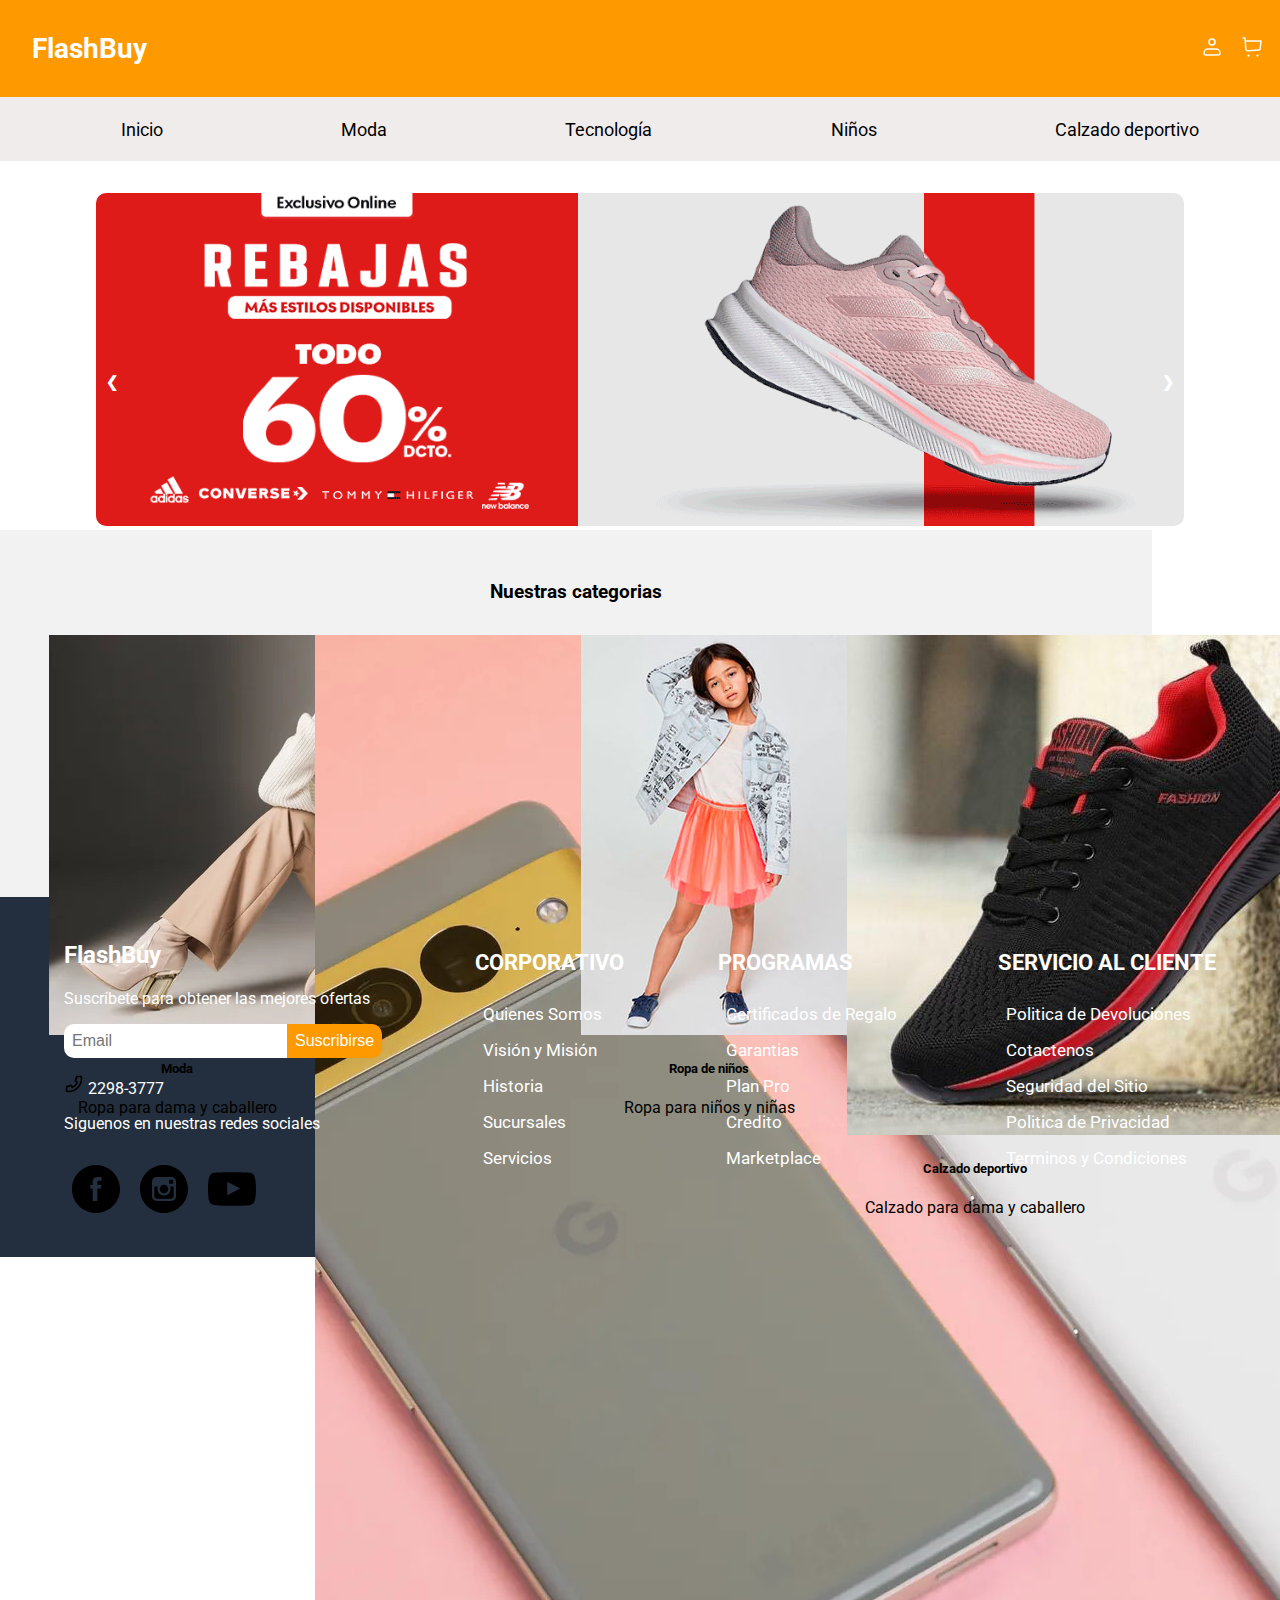
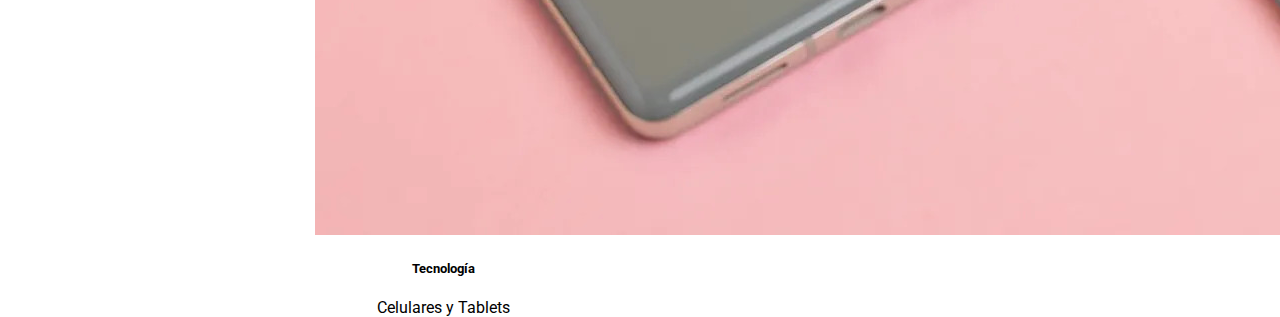
<file: index.html>
<!DOCTYPE html>
<html lang="en">
<head>
    <meta charset="UTF-8">
    <title>FlashBuy</title>
    <link rel="stylesheet" href="./style/Home.css">
</head>
<body>
    <header class="header">
        <div class="header__main">
            <div class="header__logo--container">
                <button id="hamburger-btn" class="header__logo--hamburgerButtom">☰</button>
                <div class="header__logo--title">
                    <a href="#">
                        FlashBuy
                    </a>
                </div>
            </div>

            <div class="header__nav">
                <nav class="header__nav--list">
                    <ul class="header__nav--list--items">
                        <li id="profile" class="header__nav--list--item">
                            <a href="#"><img src="./assets/logos/Profile.svg" alt="profile"></a>
                        </li>
                        <li id="shop-card" class="header__nav--list--item">
                            <a href="#"><img src="./assets/logos/carrito-white.svg" alt="carrito"></a>
                        </li>
                    </ul>
                </nav>
            </div>
        </div>

        <div class="header__aside">
            <nav>
                <ul>
                    <li><a class="nav-link" href="./index.html">Inicio</a></li>
                    <li><a class="nav-link" href="./view/Moda/moda.html">Moda</a></li>
                    <li><a class="nav-link" href="./view/Tecnología/tecnología.html">Tecnología</a></li>
                    <li><a class="nav-link" href="./view/Children/children.html">Niños</a></li>
                    <li><a class="nav-link" href="./view/zapatos_deportivos/zapatos_deportivos.html">Calzado deportivo</a></li>
                </ul>
            </nav>
        </div>
    </header>

    <aside id="side-menu" class="side-menu">
        <button id="close-btn" class="side-menu--close-btn">x</button>
        <ul>
            <li><a class="nav-link" href="./index.html">Inicio</a></li>
            <li><a class="nav-link" href="./view/Moda/moda.html">Moda</a></li>
            <li><a class="nav-link" href="./view/Tecnología/tecnología.html">Tecnologías</a></li>
            <li><a class="nav-link" href="./view/Children/children.html">Niños</a></li>
            <li><a class="nav-link" href="#">ejemplo 5</a></li>
        </ul>
    </aside>

    <aside id="cart-menu" class="cart-menu">
        <div class="cart-menu__container">
            <div class="cart-menu__closedBtn">
                <button id="close-cart-btn" class="side-cart--close-btn">x</button>
            </div>

            <div class="cart-menu__table-content">
                <h3>Carrito de compras</h3>
                <table id="table-cart" class="cart-menu__table">
                    <thead>
                    <tr>
                        <th>Producto</th>
                        <th>Precio</th>
                        <th>Cantidad</th>
                        <th>Total</th>
                        <th></th>
                    </tr>
                    </thead>
                    <tbody id="table-row" class="table-row">

                    </tbody>
                </table>
            </div>
            <div class="cart-menu__actions">
                <button class="cart--cleanBtn" onclick="clearCart()">Vaciar Carrito</button>
                <button class="cart--buyBtn">Pagar</button>
            </div>
        </div>
    </aside>

    <main class="main-content">
        <section class="slideshow">
            <div class="slideshow-container">
                <div class="mySlides fade">
                    <div>
                        <img
                                id="imgSlides1"
                                src="assets/carousel-img-1.gif"
                                alt="slides-1"
                        >
                    </div>
                </div>

                <div class="mySlides fade">
                    <div>
                        <img
                                id="imgSlides2"
                                src="assets/carousel-img-2.webp"
                                alt="slides-2"
                        >
                    </div>
                </div>

                <div class="mySlides fade">
                    <div>
                        <img
                                id="imgSlides3"
                                src="assets/carousel-img-3.webp"
                                alt="slides-3"
                        >
                    </div>
                </div>

                <button class="prev" onclick="plusSlides(-1)">&#10094;</button>
                <button class="next" onclick="plusSlides(1)">&#10095;</button>

                <div class="mySlides__items">
                    <div class="mySlides__items--buttons">

                    </div>
                </div>
            </div>
        </section>

        <section class="categories-container">
            <h3>Nuestras categorias</h3>
            <div class="categories-content">
                <div class="card">
                    <img class="card-img" src="./assets/moda-category.jpg">
                    <div class="card-content">
                        <h5 class="card-title">Moda</h5>
                        <p class="card-text">Ropa para dama y caballero</p>
                    </div>
                </div>

                <div class="card">
                    <img class="card-img" src="./assets/tecnologia.jpg">
                    <div class="card-content">
                        <h5 class="card-title">Tecnología</h5>
                        <p class="card-text">Celulares y Tablets</p>
                    </div>
                </div>

                <div class="card">
                    <img class="card-img" src="./assets/ropa-niños.jpg">
                    <div class="card-content">
                        <h5 class="card-title">Ropa de niños</h5>
                        <p class="card-text">Ropa para niños y niñas</p>
                    </div>
                </div>

                <div class="card">
                    <img class="card-img" src="./assets/tenis-zapatos-calzado.jpg">
                    <div class="card-content">
                        <h5 class="card-title">Calzado deportivo</h5>
                        <p class="card-text">Calzado para dama y caballero</p>
                    </div>
                </div>
            </div>
        </section>
    </main>

    <footer class="footer">
        <div class="footer__container">
            <div>
                <div class="footer__container--logo">
                    <h2>FlashBuy</h2>
                </div>
                <div class="footer__container--contact">
                    <p>Suscríbete para obtener las mejores ofertas</p>
                    <label class="footer__container--label">
                        <input type="text" placeholder="Email">
                        <button>Suscribirse</button>
                    </label>
                    <p><img class="icon" src="./assets/logos/phone-flip-svgrepo-com.svg" alt="phone"> 2298-3777</p>
                </div>
                <div class="footer__container--social-media">
                    <p>Siguenos en nuestras redes sociales</p>
                    <div class="footer__container--social-media-icon">
                        <a href="https://www.facebook.com/">
                            <img class="social-media-icon" src="./assets/logos/facebook-round-svgrepo-com.svg" alt="facebook">
                        </a>
                        <a href="https://www.instagram.com/">
                            <img class="social-media-icon" src="./assets/logos/instagram-round-svgrepo-com.svg" alt="instagram">
                        </a>
                        <a href="https://www.youtube.com/">
                            <img class="social-media-icon" src="./assets/logos/youtube-168-svgrepo-com.svg" alt="youtube">
                        </a>
                    </div>
                </div>
            </div>
            <div class="footer__container--info-items">
                <h4 class="footer__container--title">CORPORATIVO</h4>
                <ul class="footer__container--list">
                    <li><a class="footer-link" href="#">Quienes Somos</a></li>
                    <li><a class="footer-link" href="#">Visión y Misión</a></li>
                    <li><a class="footer-link" href="#">Historia</a></li>
                    <li><a class="footer-link" href="#">Sucursales</a></li>
                    <li><a class="footer-link" href="#">Servicios</a></li>
                </ul>
            </div>
            <div class="footer__container--info-items">
                <h4 class="footer__container--title">PROGRAMAS</h4>
                <ul class="footer__container--list">
                    <li><a class="footer-link" href="#">Certificados de Regalo</a></li>
                    <li><a class="footer-link" href="#">Garantias</a></li>
                    <li><a class="footer-link" href="#">Plan Pro</a></li>
                    <li><a class="footer-link" href="#">Credito</a></li>
                    <li><a class="footer-link" href="#">Marketplace</a></li>
                </ul>
            </div>
            <div class="footer__container--info-items">
                <h4 class="footer__container--title">SERVICIO AL CLIENTE</h4>
                <ul class="footer__container--list">
                    <li><a class="footer-link" href="#">Politica de Devoluciones</a></li>
                    <li><a class="footer-link" href="#">Cotactenos</a></li>
                    <li><a class="footer-link" href="#">Seguridad del Sitio</a></li>
                    <li><a class="footer-link" href="#">Politica de Privacidad</a></li>
                    <li><a class="footer-link" href="#">Terminos y Condiciones</a></li>
                </ul>
            </div>
        </div>
    </footer>
</body>
<script src="script/asideMenu.js"></script>
<script src="./script/slideshow.js"></script>
<script src="./script/cart.js"></script>
</html>
</file>
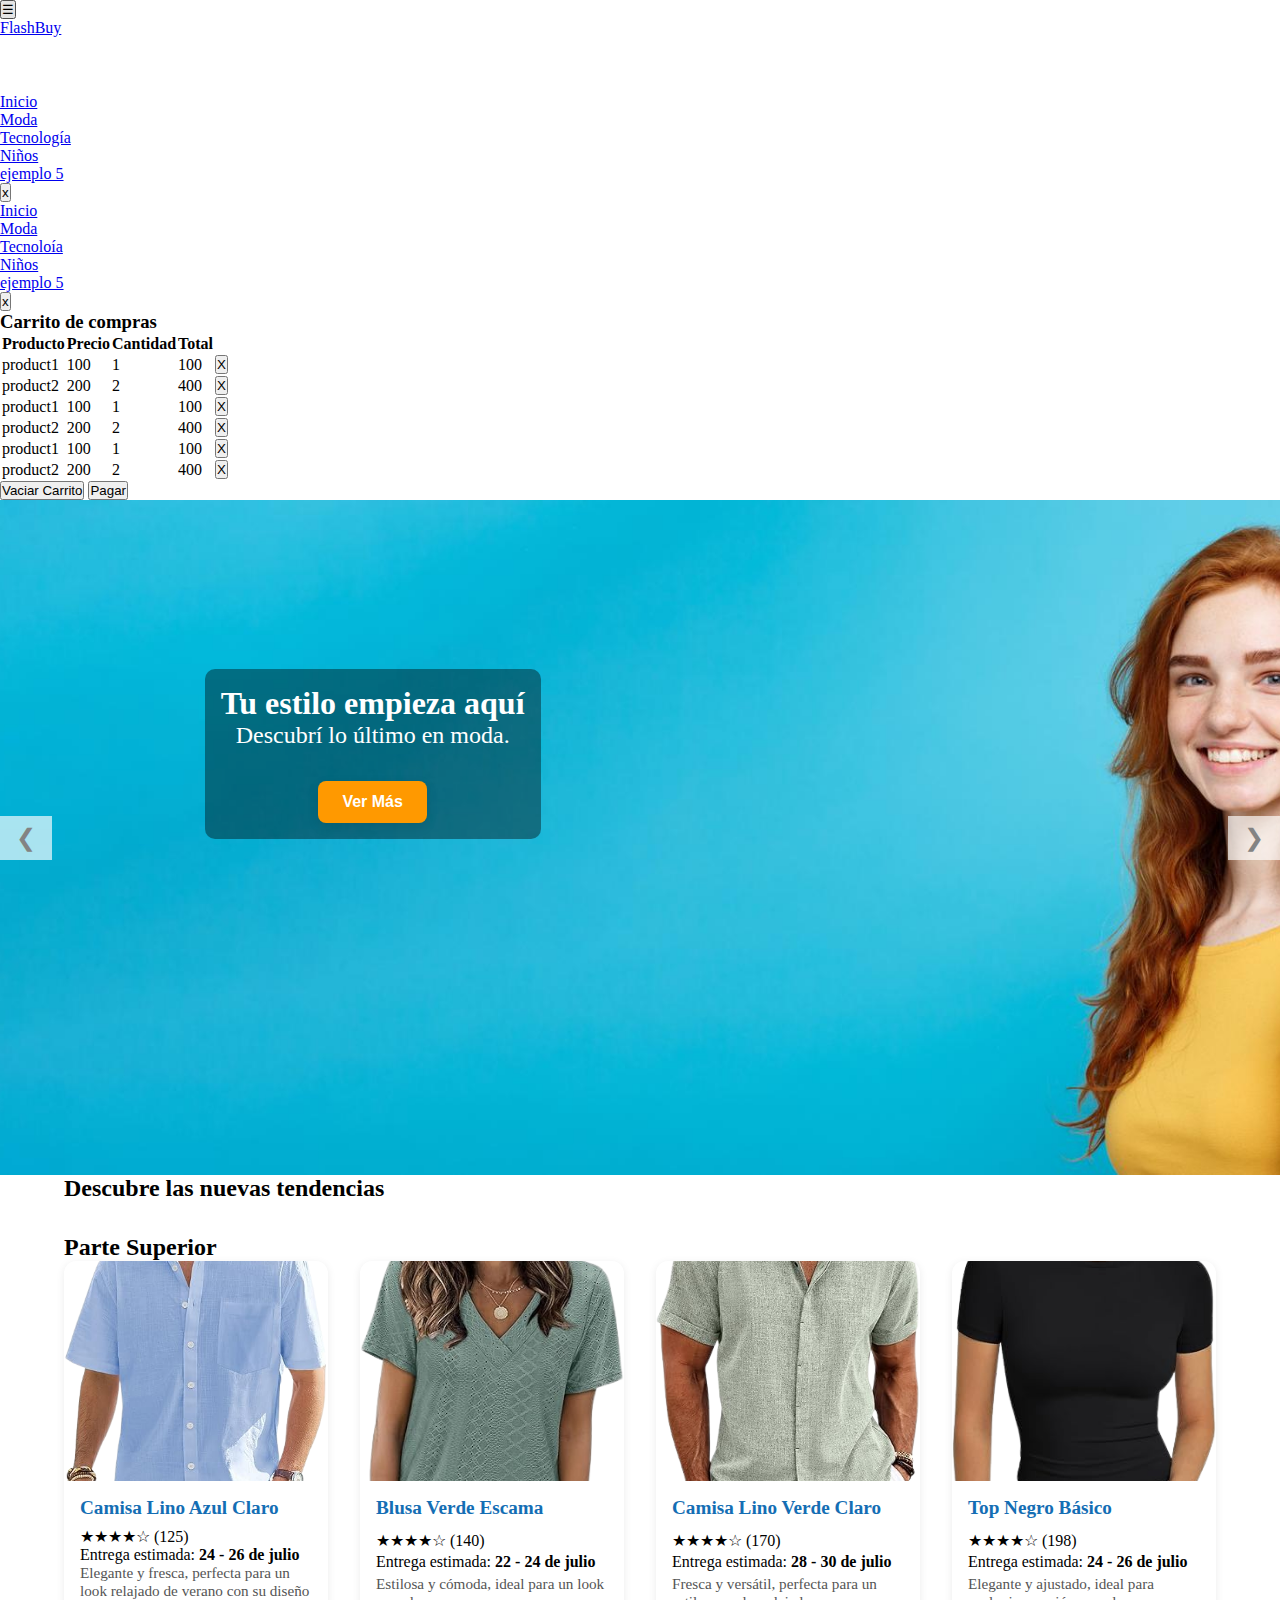
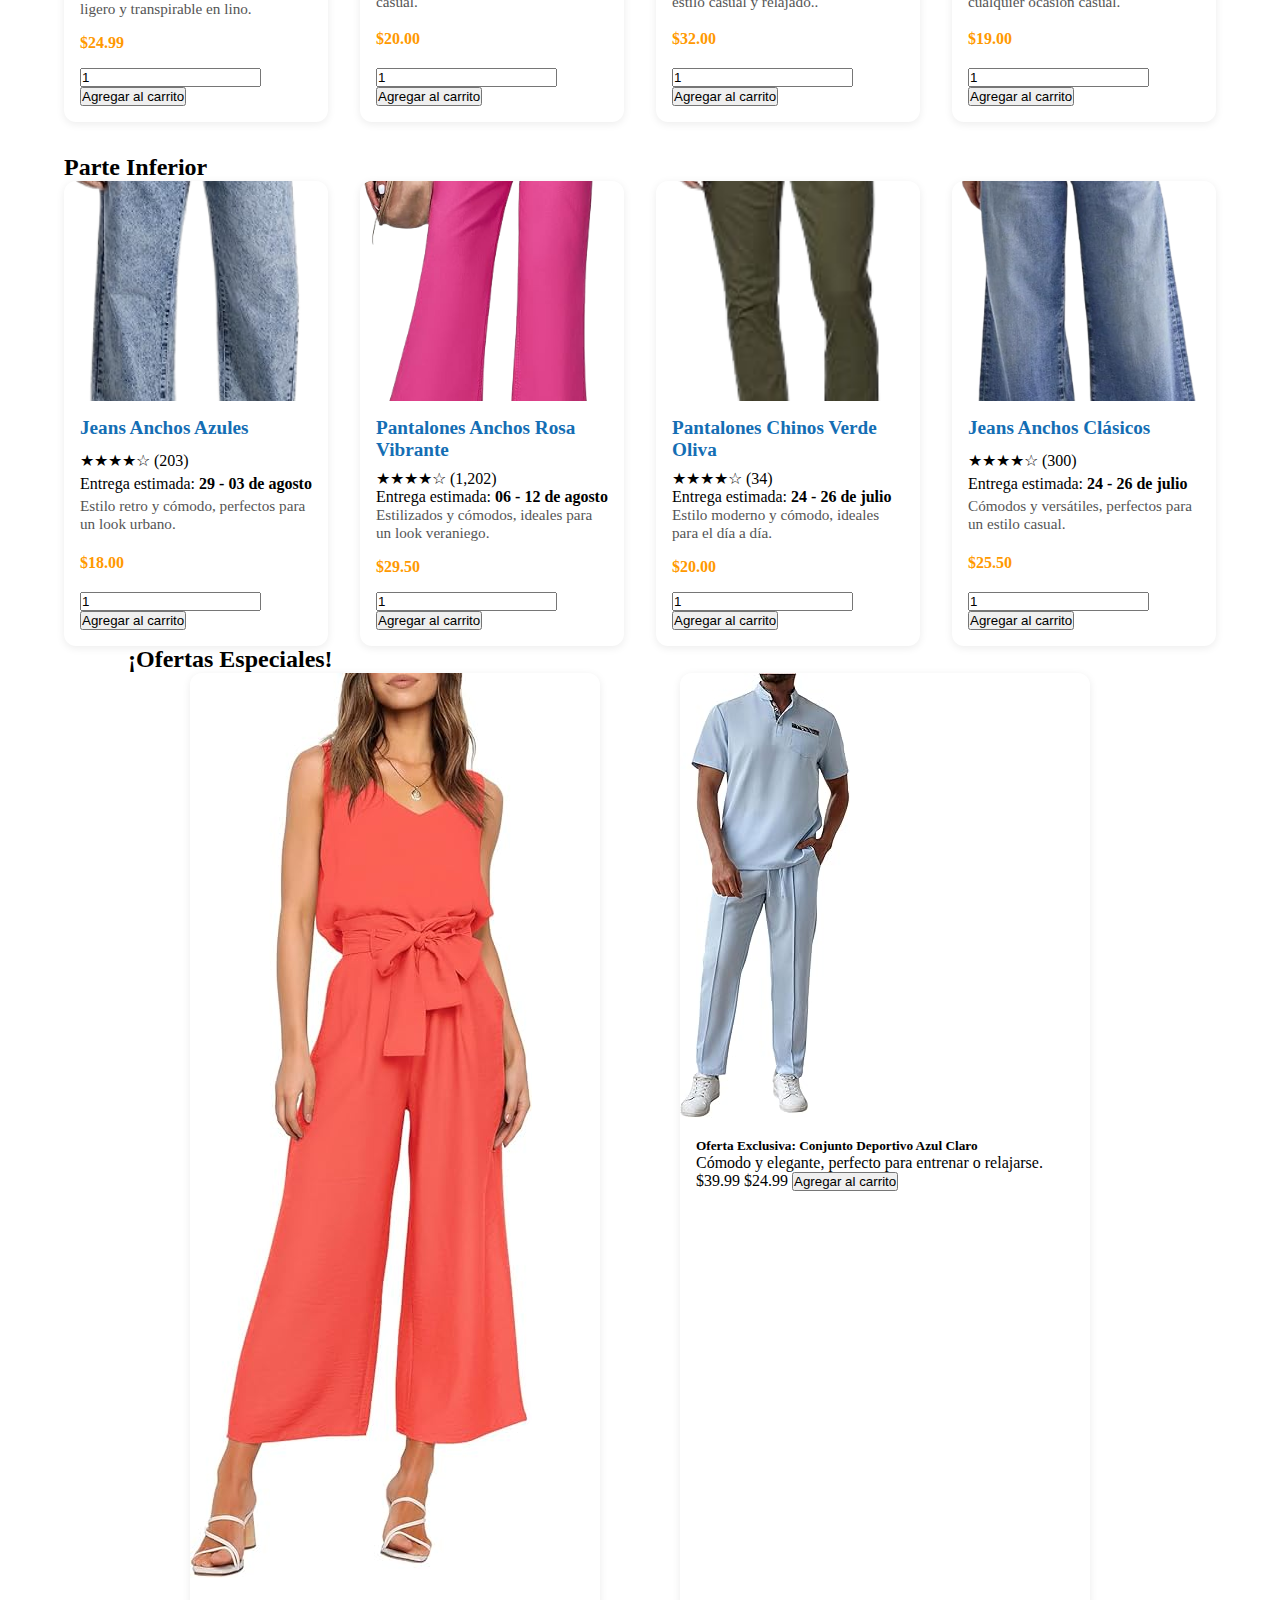
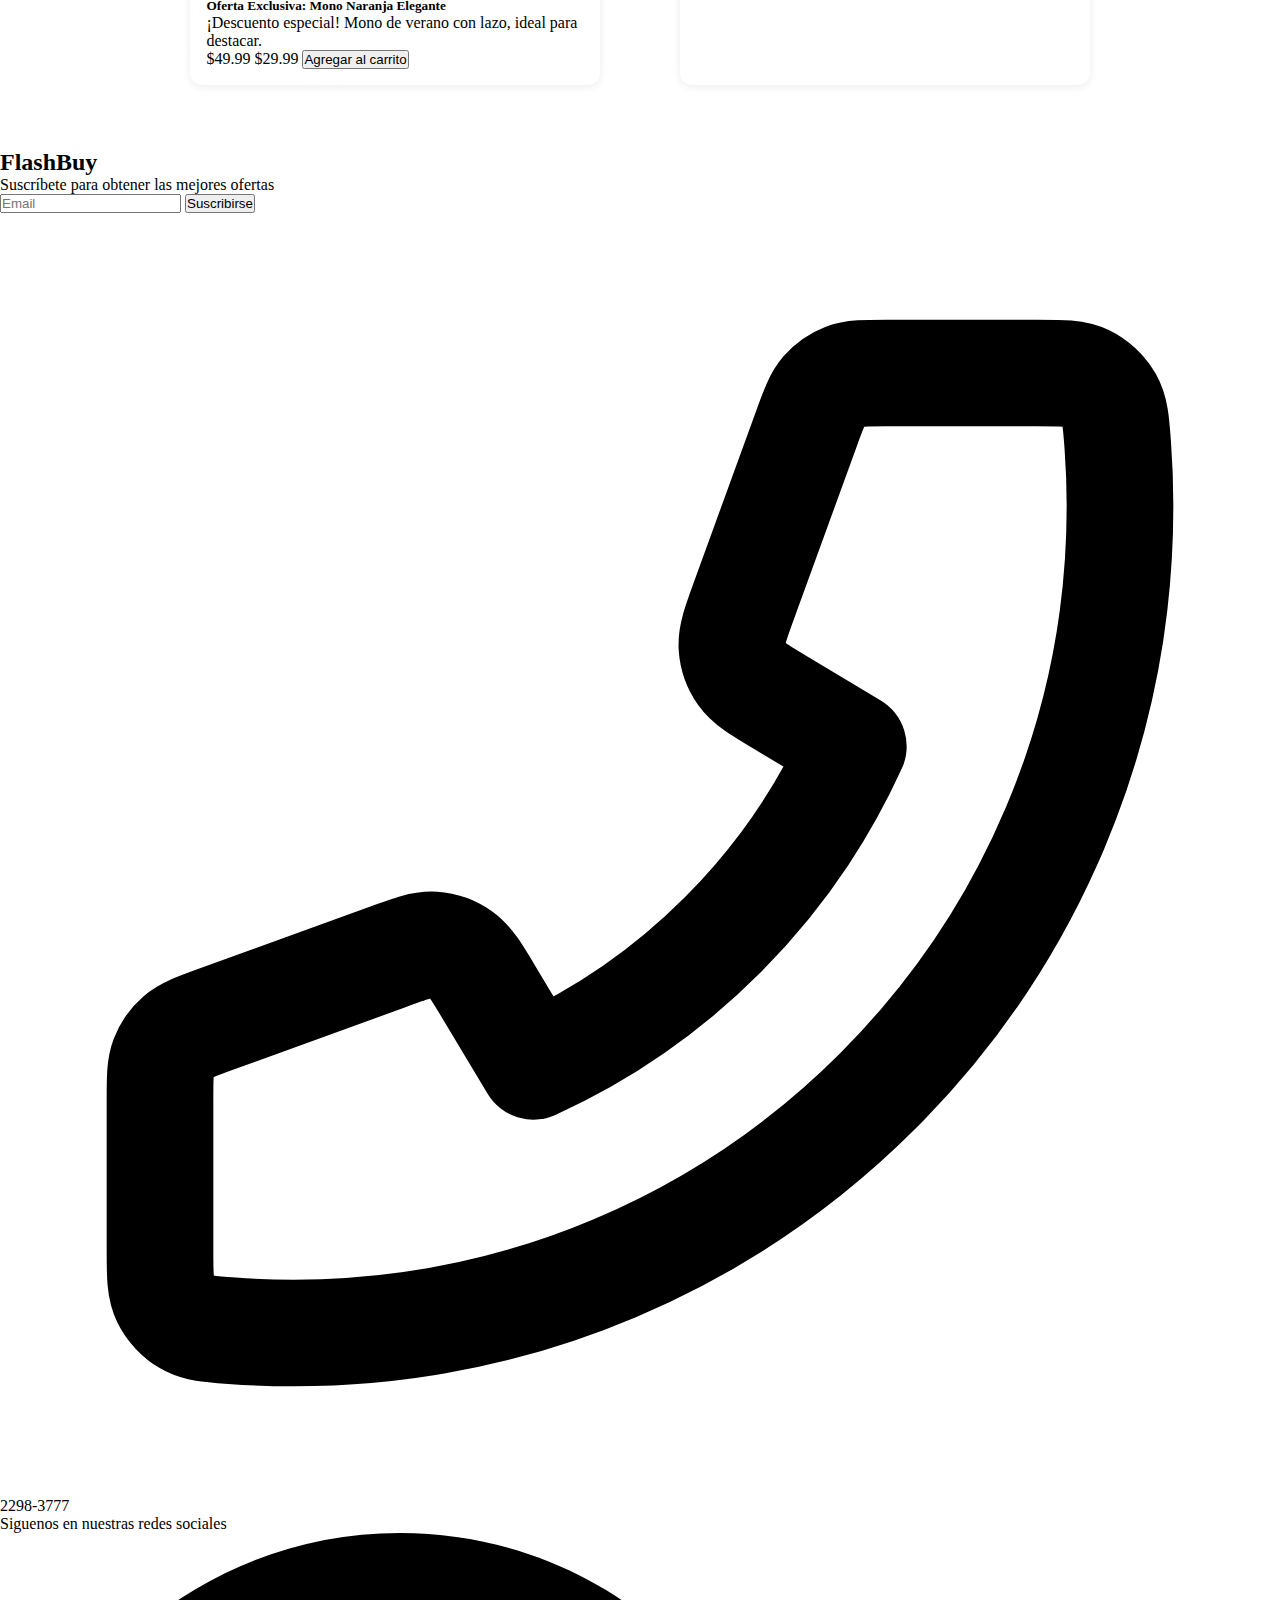
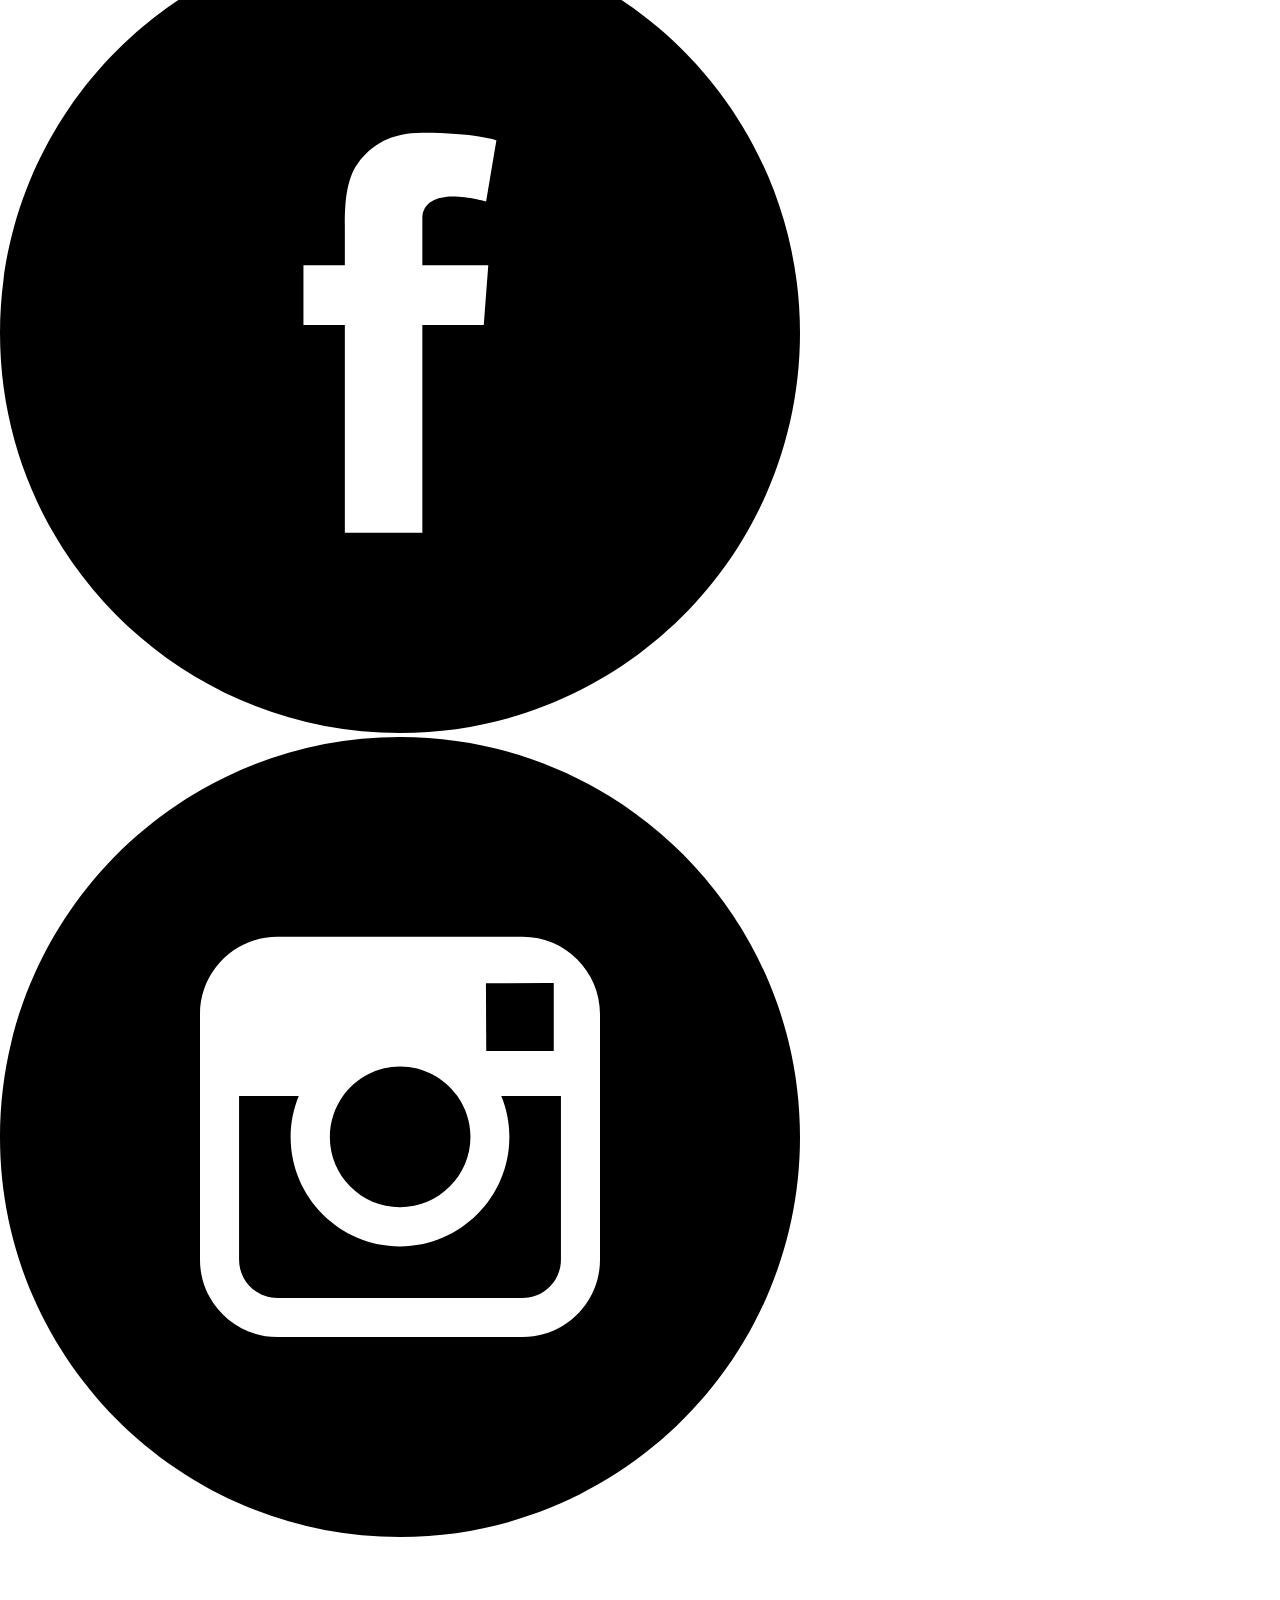
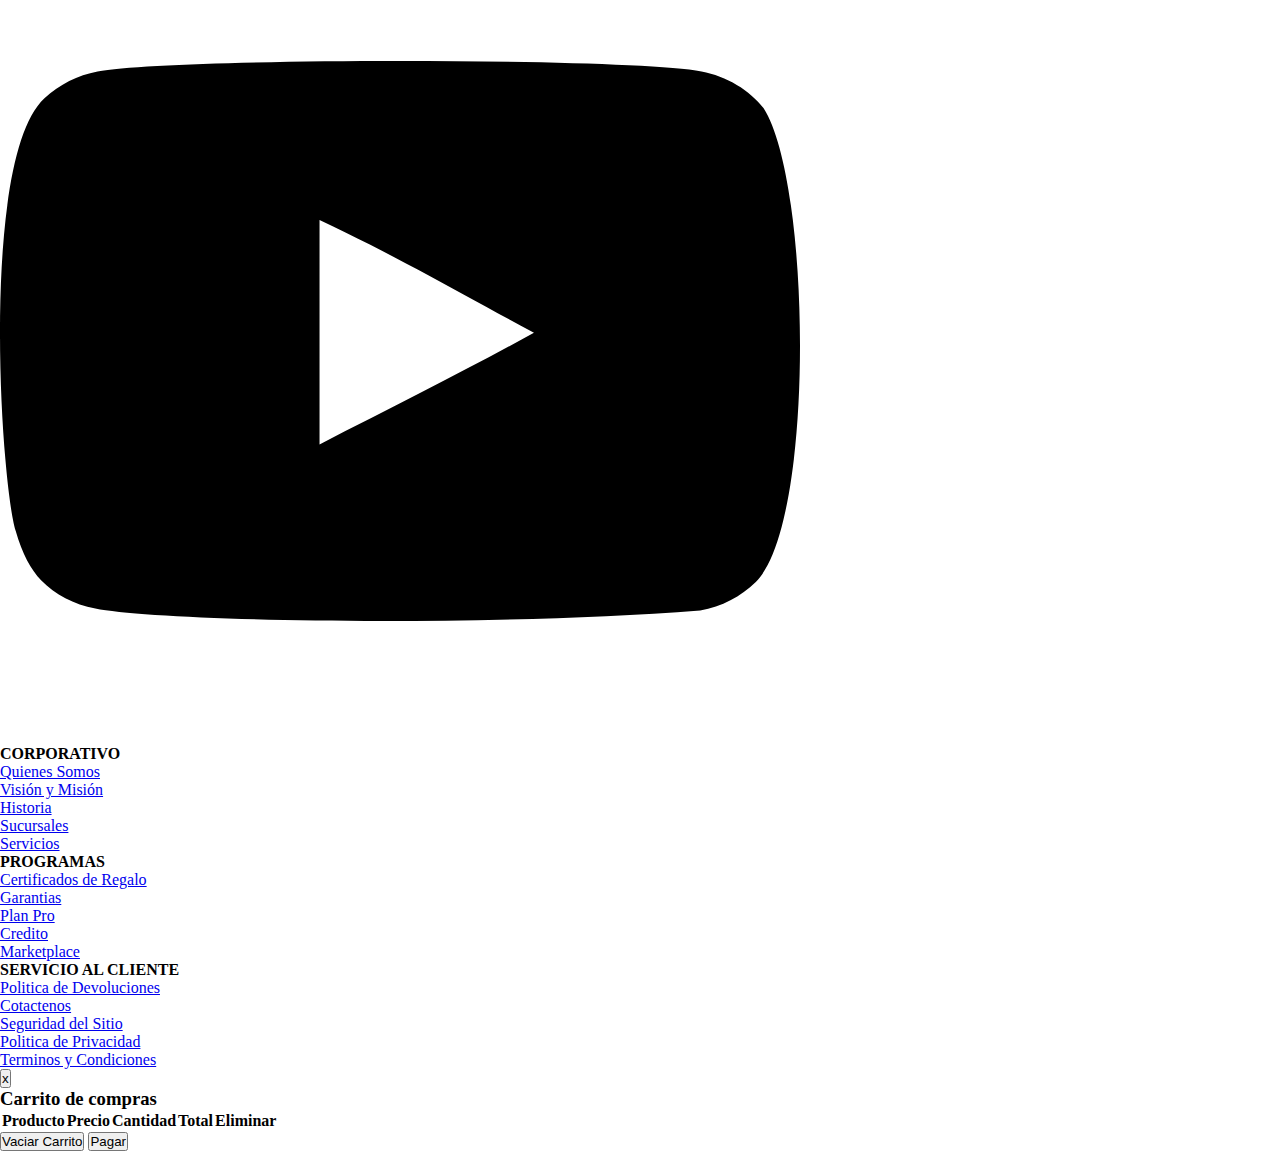
<file: view/Moda/moda.html>
<!DOCTYPE html>
<html lang="en">
<head>
    <meta charset="UTF-8">
    <meta name="viewport" content="width=device-width, initial-scale=1.0">
    <link href="https://cdn.jsdelivr.net/npm/bootstrap@5.3.7/dist/css/bootstrap.min.css" rel="stylesheet" integrity="sha384-LN+7fdVzj6u52u30Kp6M/trliBMCMKTyK833zpbD+pXdCLuTusPj697FH4R/5mcr" crossorigin="anonymous">
   <link rel="stylesheet" href="./css/moda.css">
   
    <title>Moda</title>
</head>
<body>
    <header class="header">
        <div class="header__main">
            <div class="header__logo--container">
                <button id="hamburger-btn" class="header__logo--hamburgerButtom">☰</button>
                <div class="header__logo--title">
                    <a href="#">
                        FlashBuy
                    </a>
                </div>
            </div>

            <div class="header__nav">
                <nav class="header__nav--list">
                    <ul class="header__nav--list--items">
                        <li id="profile" class="header__nav--list--item">
                            <a href="#"><img src="../../assets/logos/Profile.svg" alt="profile"></a>
                        </li>
                        <li id="shop-card" class="header__nav--list--item">
                            <a href="#"><img src="../../assets/logos/carrito-white.svg" alt="carrito"></a>
                        </li>
                    </ul>
                </nav>
            </div>
        </div>

        <div class="header__aside">
            <nav>
                <ul>
                    <li><a class="nav-link" href="../../index.html">Inicio</a></li>
                    <li><a class="nav-link" href="./moda.html">Moda</a></li>
                    <li><a class="nav-link" href="../Tecnología/tecnología.html">Tecnología</a></li>
                    <li><a class="nav-link" href="../Children/children.html">Niños</a></li>
                    <li><a class="nav-link" href="../zapatos_deportivos/zapatos_deportivos.html">ejemplo 5</a></li>
                </ul>
            </nav>
        </div>
    </header>

    <aside id="side-menu" class="side-menu">
        <button id="close-btn" class="side-menu--close-btn">x</button>
        <ul>
            <li><a class="nav-link" href="../../index.html">Inicio</a></li>
            <li><a class="nav-link" href="./moda.html">Moda</a></li>
            <li><a class="nav-link" href="../Tecnología/tecnología.html">Tecnoloía</a></li>
            <li><a class="nav-link" href="../Children/children.html">Niños</a></li>
            <li><a class="nav-link" href="../zapatos_deportivos/zapatos_deportivos.html">ejemplo 5</a></li>
        </ul>
    </aside>
    <aside id="cart-menu" class="cart-menu">
        <div class="cart-menu__container">
            <div class="cart-menu__closedBtn">
                <button id="close-cart-btn" class="side-cart--close-btn">x</button>
            </div>

            <div class="cart-menu__table-content">
                <h3>Carrito de compras</h3>
                <table id="table-cart" class="cart-menu__table">
                    <thead>
                    <tr>
                        <th>Producto</th>
                        <th>Precio</th>
                        <th>Cantidad</th>
                        <th>Total</th>
                        <th></th>
                    </tr>
                    </thead>
                    <tbody id="table-row" class="table-row">

                    </tbody>
                </table>
            </div>
            <div class="cart-menu__actions">
                <button class="cart--cleanBtn" onclick="clearCart()">Vaciar Carrito</button>
                <button class="cart--buyBtn">Pagar</button>
            </div>
        </div>
    </aside>

   <div class="container-moda">

    <main class="main-container">
            <!--CARRUSEL-->
<section class="carrusel-container">
  <div class="slider">
   
    <div class="slide active">
      
      <img src="./assets/images/img-banner.jpg" alt="imagen principal del banner" />
      <div class="slide-texto">
        <h1>Tu estilo empieza aquí</h1>
        <p>Descubrí lo último en moda.</p>
       <button class="boton-ver-mas">Ver Más</button>

      </div>
    </div>
   
<div class="slide">
 <div class="slider-text-general">Para cada historia, un look perfecto.</div>
  <div class="slide-grid">
    <img src="./assets/images/img1-principal.jpg" 
         data-alt="./assets/images/img1-hover.jpg" 
         alt="Camisa moderna adulta" class="hover-switch" />

    <img src="./assets/images/img2-principal.jpg" 
         data-alt="./assets/images/img2-hover.jpg" 
         alt="outfit masculino" class="hover-switch" />

    <img src="./assets/images/img3-principal.jpg" 
         data-alt="./assets/images/img3-hover.jpg" 
         alt="Chaqueta ligera" class="hover-switch" />
  </div>
</div>


  <!-- Botones -->
  <div class="slider-controls">
    <button class="prev-btn">&#10094;</button>
    <button class="next-btn">&#10095;</button>
  </div>
</section>

              <!--CARDs-->
  <section class="ropa-container" id="ropa">
  <h2 class="titulo-ropa">Descubre las nuevas tendencias</h2>

  <!-- Camisas -->
  <section class="shirts-container">
    <h2 class="h2-section">Parte Superior</h2>
    <div class="card-grid">
      <div class="card">
        <img src="./assets/images/shirt1-man.png" alt="Camisa 1" class="card-img">
        <div class="card-body">
          <h3 class="card-title">Camisa Lino Azul Claro</h3>
          <div class="rating-stars">
            ★★★★☆ <span class="rating-count">(125)</span>
          </div>
    <p class="delivery-date">Entrega estimada: <strong>24 - 26 de julio</strong></p>
          <p class="card-text">Elegante y fresca, perfecta para un look relajado de verano con su diseño ligero y transpirable en lino.</p>
          <p class="card-price">$24.99</p>
          <div class="card-actions">
          <input type="number" class="cantidad-input" min="1" value="1">
          <button class="boton-agregar-carrito">Agregar al carrito</button>
        </div>
      </div>
      </div>

      <div class="card">
        <img src="./assets/images/shirt2-woman.png" alt="Camisa 2" class="card-img">
        <div class="card-body">
          <h3 class="card-title">Blusa Verde Escama</h3>
           <div class="rating-stars">
            ★★★★☆ <span class="rating-count">(140)</span>
          </div>
    <p class="delivery-date">Entrega estimada: <strong>22 - 24 de julio</strong></p>
          <p class="card-text">Estilosa y cómoda, ideal para un look casual.</p>
          <p class="card-price">$20.00</p>
          <div class="card-actions">
          <input type="number" class="cantidad-input" min="1" value="1">
          <button class="boton-agregar-carrito">Agregar al carrito</button>
        </div>
      </div>
      </div>

      <div class="card">
        <img src="./assets/images/shirt3-man.png" alt="Camisa 2" class="card-img">
        <div class="card-body">
          <h3 class="card-title">Camisa Lino Verde Claro</h3>
           <div class="rating-stars">
            ★★★★☆ <span class="rating-count">(170)</span>
          </div>
    <p class="delivery-date">Entrega estimada: <strong>28 - 30 de julio</strong></p>
          <p class="card-text">Fresca y versátil, perfecta para un estilo casual y relajado..</p>
          <p class="card-price">$32.00</p>
          <div class="card-actions">
          <input type="number" class="cantidad-input" min="1" value="1">
          <button class="boton-agregar-carrito">Agregar al carrito</button>
        </div>
      </div>
      </div>

      <div class="card">
        <img src="./assets/images/shirt4-woman.png" alt="Camisa 2" class="card-img">
        <div class="card-body">
          <h3 class="card-title">Top Negro Básico</h3>
           <div class="rating-stars">
            ★★★★☆ <span class="rating-count">(198)</span>
          </div>
    <p class="delivery-date">Entrega estimada: <strong>24 - 26 de julio</strong></p>
          <p class="card-text">Elegante y ajustado, ideal para cualquier ocasión casual.</p>
          <p class="card-price">$19.00</p>
          <div class="card-actions">
          <input type="number" class="cantidad-input" min="1" value="1">
          <button class="boton-agregar-carrito">Agregar al carrito</button>
        </div>
      </div>
      </div>
    
    </div>
  </section>

  <!-- Pantalones -->
 <section class="pants-container">
  <h2 class="h2-section">Parte Inferior</h2>
  <div class="card-grid">
    <div class="card">
      <img src="./assets/images/pants1-man.png" alt="Pantalón 1" class="card-img">
      <div class="card-body">
        <h3 class="card-title">Jeans Anchos Azules</h3>
         <div class="rating-stars">
            ★★★★☆ <span class="rating-count">(203)</span>
          </div>
    <p class="delivery-date">Entrega estimada: <strong>29 - 03 de agosto</strong></p>
        <p class="card-text">Estilo retro y cómodo, perfectos para un look urbano.</p>
        <p class="card-price">$18.00</p>
          <div class="card-actions">
          <input type="number" class="cantidad-input" min="1" value="1">
          <button class="boton-agregar-carrito">Agregar al carrito</button>
        </div>
      </div>
      </div>

    <div class="card">
      <img src="./assets/images/pants2-woman.png" alt="Pantalón 2" class="card-img">
      <div class="card-body">
        <h3 class="card-title">Pantalones Anchos Rosa Vibrante</h3>
         <div class="rating-stars">
            ★★★★☆ <span class="rating-count">(1,202)</span>
          </div>
    <p class="delivery-date">Entrega estimada: <strong>06 - 12 de agosto</strong></p>
        <p class="card-text">Estilizados y cómodos, ideales para un look veraniego.</p>
        <p class="card-price">$29.50</p>
          <div class="card-actions">
          <input type="number" class="cantidad-input" min="1" value="1">
          <button class="boton-agregar-carrito">Agregar al carrito</button>
        </div>
      </div>
      </div>

    <div class="card">
      <img src="./assets/images/pants3-man.png" alt="Pantalón 2" class="card-img">
      <div class="card-body">
        <h3 class="card-title">Pantalones Chinos Verde Oliva</h3>
         <div class="rating-stars">
            ★★★★☆ <span class="rating-count">(34)</span>
          </div>
    <p class="delivery-date">Entrega estimada: <strong>24 - 26 de julio</strong></p>
        <p class="card-text">Estilo moderno y cómodo, ideales para el día a día.</p>
        <p class="card-price">$20.00</p>
          <div class="card-actions">
          <input type="number" class="cantidad-input" min="1" value="1">
          <button class="boton-agregar-carrito">Agregar al carrito</button>
        </div>
      </div>
      </div>

    <div class="card">
      <img src="./assets/images/pants4-woman.png" alt="Pantalón 2" class="card-img">
      <div class="card-body">
        <h3 class="card-title">Jeans Anchos Clásicos</h3>
         <div class="rating-stars">
            ★★★★☆ <span class="rating-count">(300)</span>
          </div>
    <p class="delivery-date">Entrega estimada: <strong>24 - 26 de julio</strong></p>
        <p class="card-text">Cómodos y versátiles, perfectos para un estilo casual.</p>
        <p class="card-price">$25.50</p>
          <div class="card-actions">
          <input type="number" class="cantidad-input" min="1" value="1">
          <button class="boton-agregar-carrito">Agregar al carrito</button>
        </div>
      </div>
      </div>
  </div>
</section>
              <!--PROMOCIONES-->

<section class="promo-container">
  <h2 class="h2-section">¡Ofertas Especiales!</h2>

  <section class="promo-card">

    <div class="card mb-3 promo-animate">
      <div class="row g-0">
        <div class="col-md-4">
          <img src="./assets/images/shirt-woman-promo.jpg" class="img-fluid rounded-start" alt="Mono Naranja Elegante">
        </div>
        <div class="col-md-8">
          <div class="card-body">
            <h5 class="card-title-promo">Oferta Exclusiva: Mono Naranja Elegante</h5>
            <p class="card-text-promo">¡Descuento especial! Mono de verano con lazo, ideal para destacar.</p>
            <p class="card-price-promo">
              <span class="old-price">$49.99</span>
              <span class="promo-price">$29.99</span>  
        <button class="btn-add-to-cart">Agregar al carrito</button>
            </p>
          </div>
        </div>
      </div>
    </div>

    <div class="card mb-3 promo-animate">
      <div class="row g-0">
        <div class="col-md-4">
          <img src="./assets/images/pants-man-promo.jpg" class="img-fluid rounded-start" alt="Conjunto Deportivo Azul Claro">
        </div>
        <div class="col-md-8">
          <div class="card-body">
            <h5 class="card-title-promo">Oferta Exclusiva: Conjunto Deportivo Azul Claro</h5>
            <p class="card-text-promo">Cómodo y elegante, perfecto para entrenar o relajarse.</p>
            <p class="card-price-promo">
              <span class="old-price">$39.99</span>
              <span class="promo-price">$24.99</span>
        <button class="btn-add-to-cart">Agregar al carrito</button>

            </p>
          </div>
        </div>
      </div>
    </div>

  </section>
</section>

    </main>

        <footer class="footer">
            <div class="footer__container">
                <div>
                    <div class="footer__container--logo">
                        <h2>FlashBuy</h2>
                    </div>
                    <div class="footer__container--contact">
                        <p>Suscríbete para obtener las mejores ofertas</p>
                        <label class="footer__container--label">
                            <input type="text" placeholder="Email">
                            <button>Suscribirse</button>
                        </label>
                        <p><img class="icon" src="../../assets/logos/phone-flip-svgrepo-com.svg" alt="phone"> 2298-3777</p>
                    </div>
                    <div class="footer__container--social-media">
                        <p>Siguenos en nuestras redes sociales</p>
                        <div class="footer__container--social-media-icon">
                            <a href="https://www.facebook.com/">
                                <img class="social-media-icon" src="../../assets/logos/facebook-round-svgrepo-com.svg" alt="facebook">
                            </a>
                            <a href="https://www.instagram.com/">
                                <img class="social-media-icon" src="../../assets/logos/instagram-round-svgrepo-com.svg" alt="instagram">
                            </a>
                            <a href="https://www.youtube.com/">
                                <img class="social-media-icon" src="../../assets/logos/youtube-168-svgrepo-com.svg" alt="youtube">
                            </a>
                        </div>
                    </div>
                </div>
                <div class="footer__container--info-items">
                    <h4 class="footer__container--title">CORPORATIVO</h4>
                    <ul class="footer__container--list">
                        <li><a class="footer-link" href="#">Quienes Somos</a></li>
                        <li><a class="footer-link" href="#">Visión y Misión</a></li>
                        <li><a class="footer-link" href="#">Historia</a></li>
                        <li><a class="footer-link" href="#">Sucursales</a></li>
                        <li><a class="footer-link" href="#">Servicios</a></li>
                    </ul>
                </div>
                <div class="footer__container--info-items">
                    <h4 class="footer__container--title">PROGRAMAS</h4>
                    <ul class="footer__container--list">
                        <li><a class="footer-link" href="#">Certificados de Regalo</a></li>
                        <li><a class="footer-link" href="#">Garantias</a></li>
                        <li><a class="footer-link" href="#">Plan Pro</a></li>
                        <li><a class="footer-link" href="#">Credito</a></li>
                        <li><a class="footer-link" href="#">Marketplace</a></li>
                    </ul>
                </div>
                <div class="footer__container--info-items">
                    <h4 class="footer__container--title">SERVICIO AL CLIENTE</h4>
                    <ul class="footer__container--list">
                        <li><a class="footer-link" href="#">Politica de Devoluciones</a></li>
                        <li><a class="footer-link" href="#">Cotactenos</a></li>
                        <li><a class="footer-link" href="#">Seguridad del Sitio</a></li>
                        <li><a class="footer-link" href="#">Politica de Privacidad</a></li>
                        <li><a class="footer-link" href="#">Terminos y Condiciones</a></li>
                    </ul>
                </div>
            </div>
        </footer>
    

    <!-- Carrito de compras -->
 <aside id="cart-menu" class="cart-menu">
        <div class="cart-menu__container">
            <div class="cart-menu__closedBtn">
                <button id="close-cart-btn" class="side-cart--close-btn">x</button>
            </div>

            <div class="cart-menu__table-content">
                <h3>Carrito de compras</h3>
                <table id="table-cart" class="cart-menu__table">
                    <thead>
                    <tr>
                        <th>Producto</th>
                        <th>Precio</th>
                        <th>Cantidad</th>
                        <th>Total</th>
                        <th>Eliminar</th>
                    </tr>
                    </thead>
                    <tbody id="table-row" class="table-row">

                    </tbody>
                </table>
            </div>
            <div class="cart-menu__actions">
                <button class="cart--cleanBtn" onclick="clearCart()">Vaciar Carrito</button>
                <button class="cart--buyBtn">Pagar</button>
            </div>
        </div>
    </aside>
    </div>
<script src="/script/cart.js" defer></script>
    <script src="./js/moda.js" defer></script>
    <script src="../../script/asideMenu.js" defer></script>
  
</body>

</html>
</file>
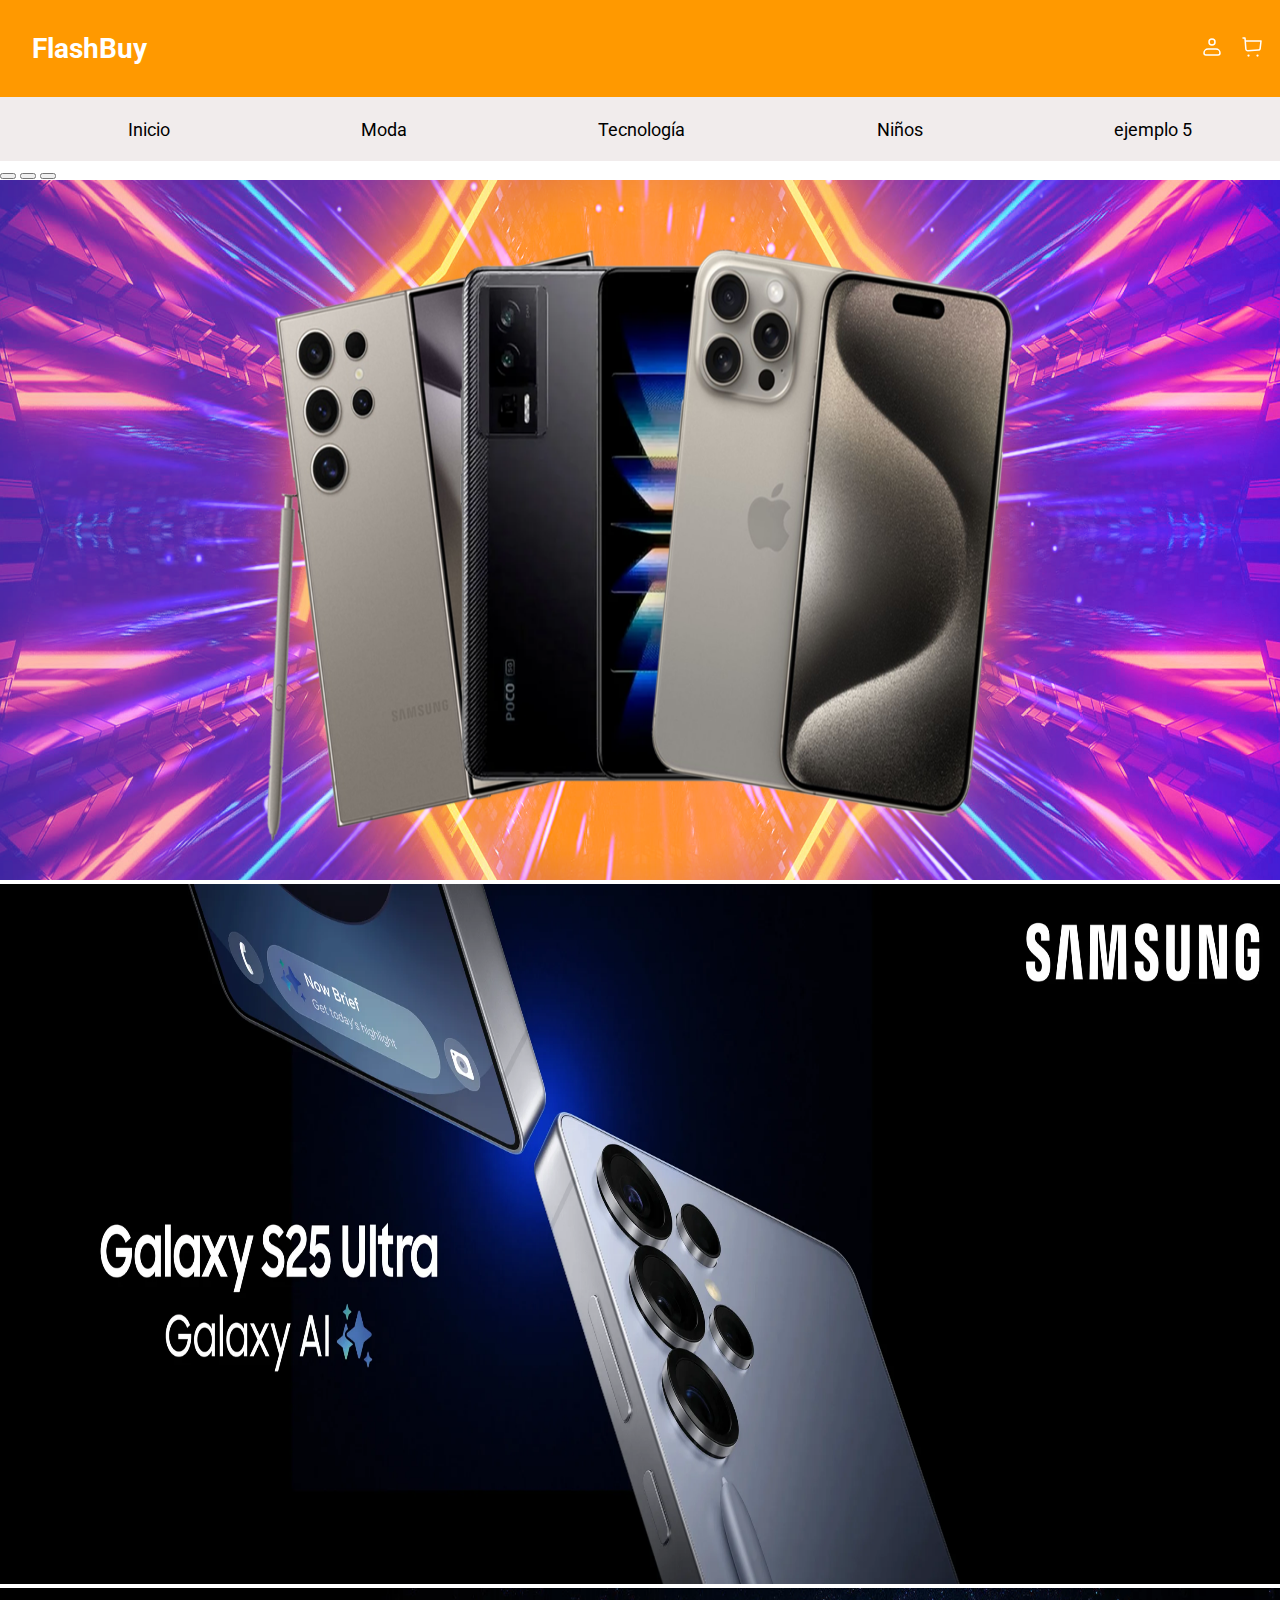
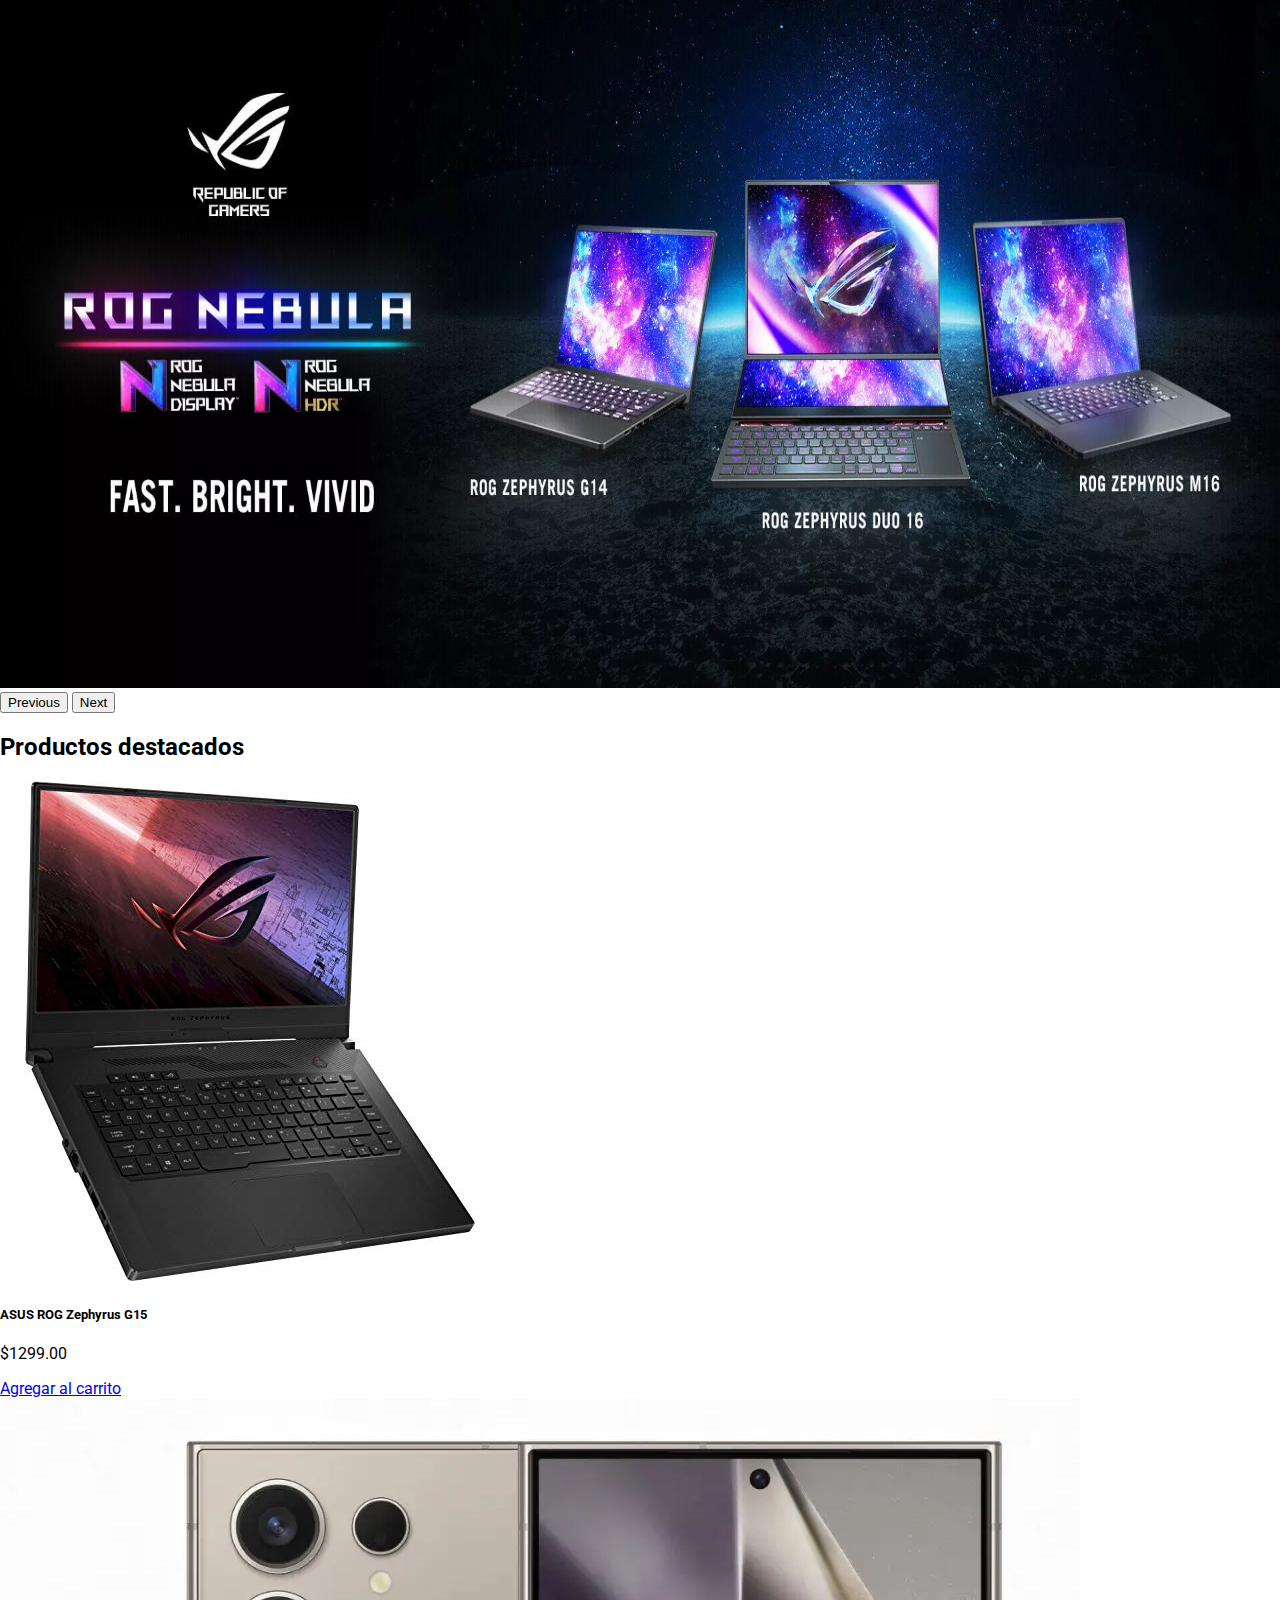
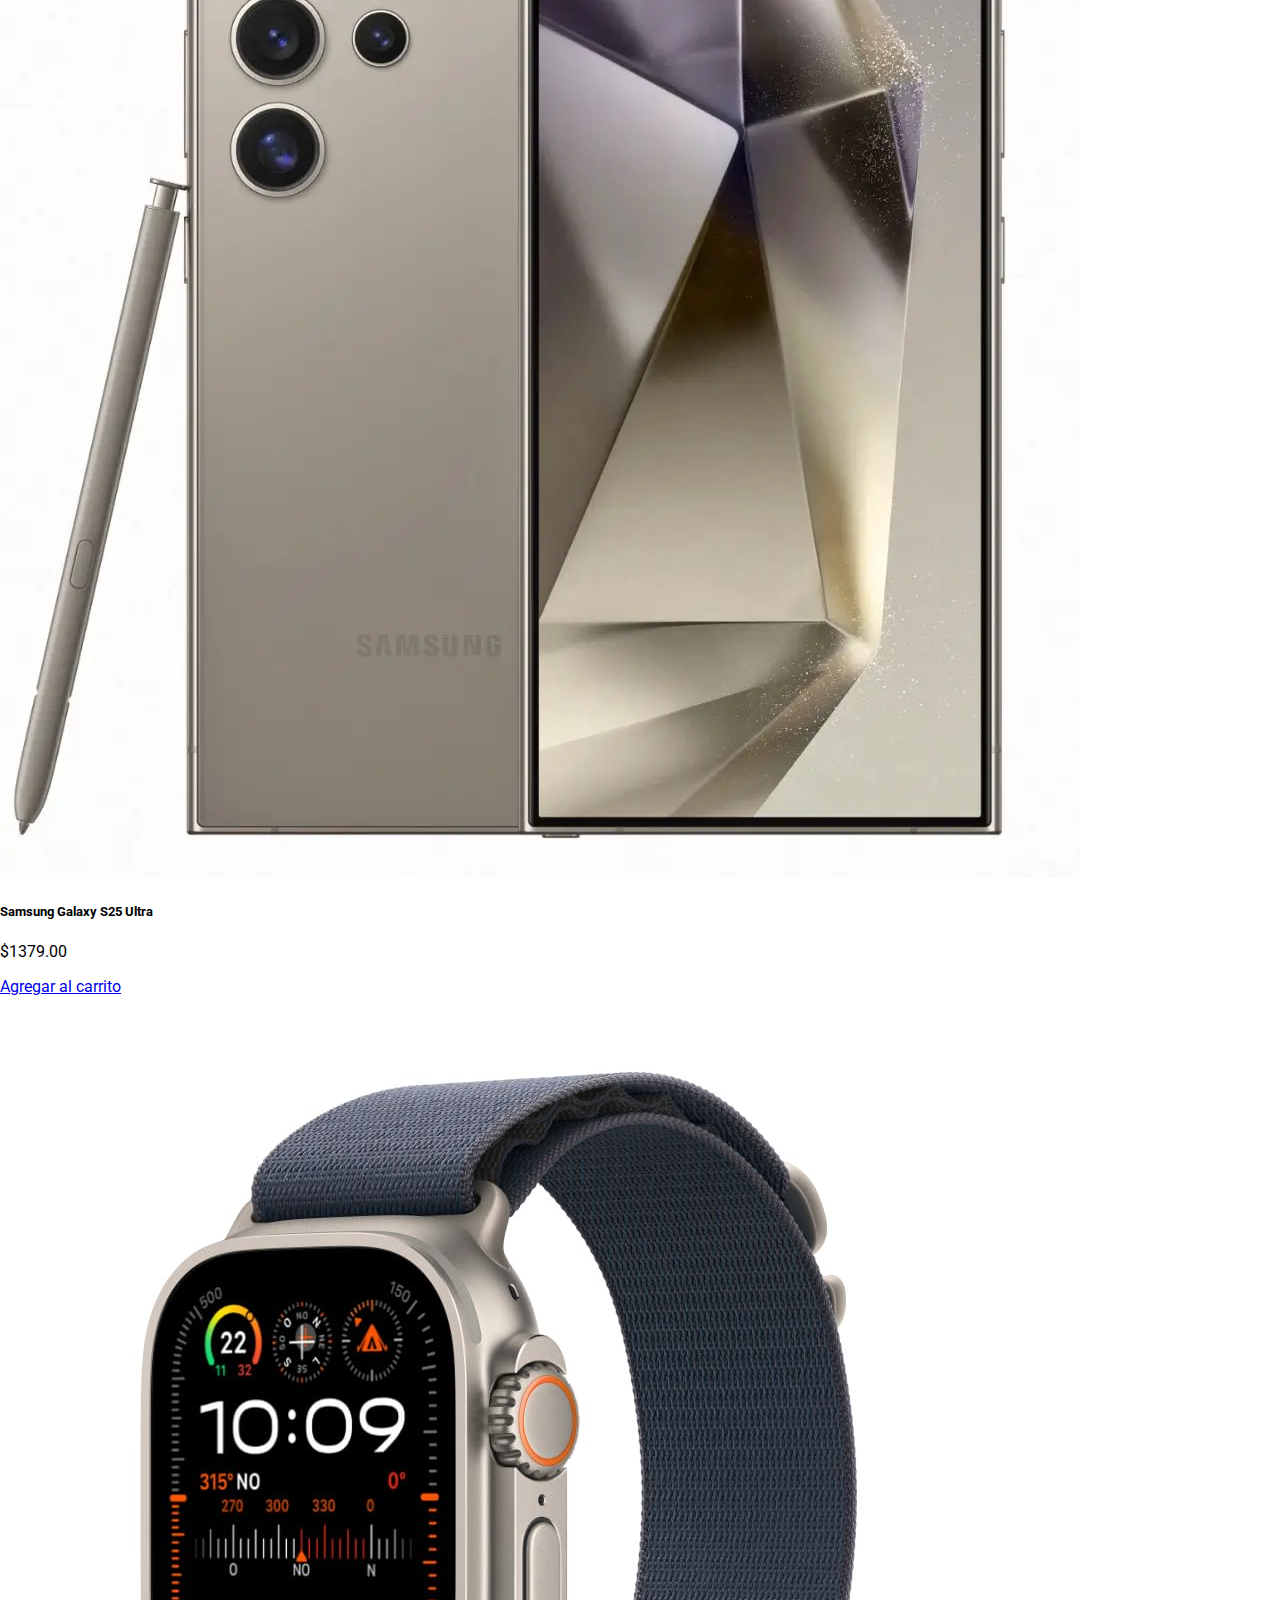
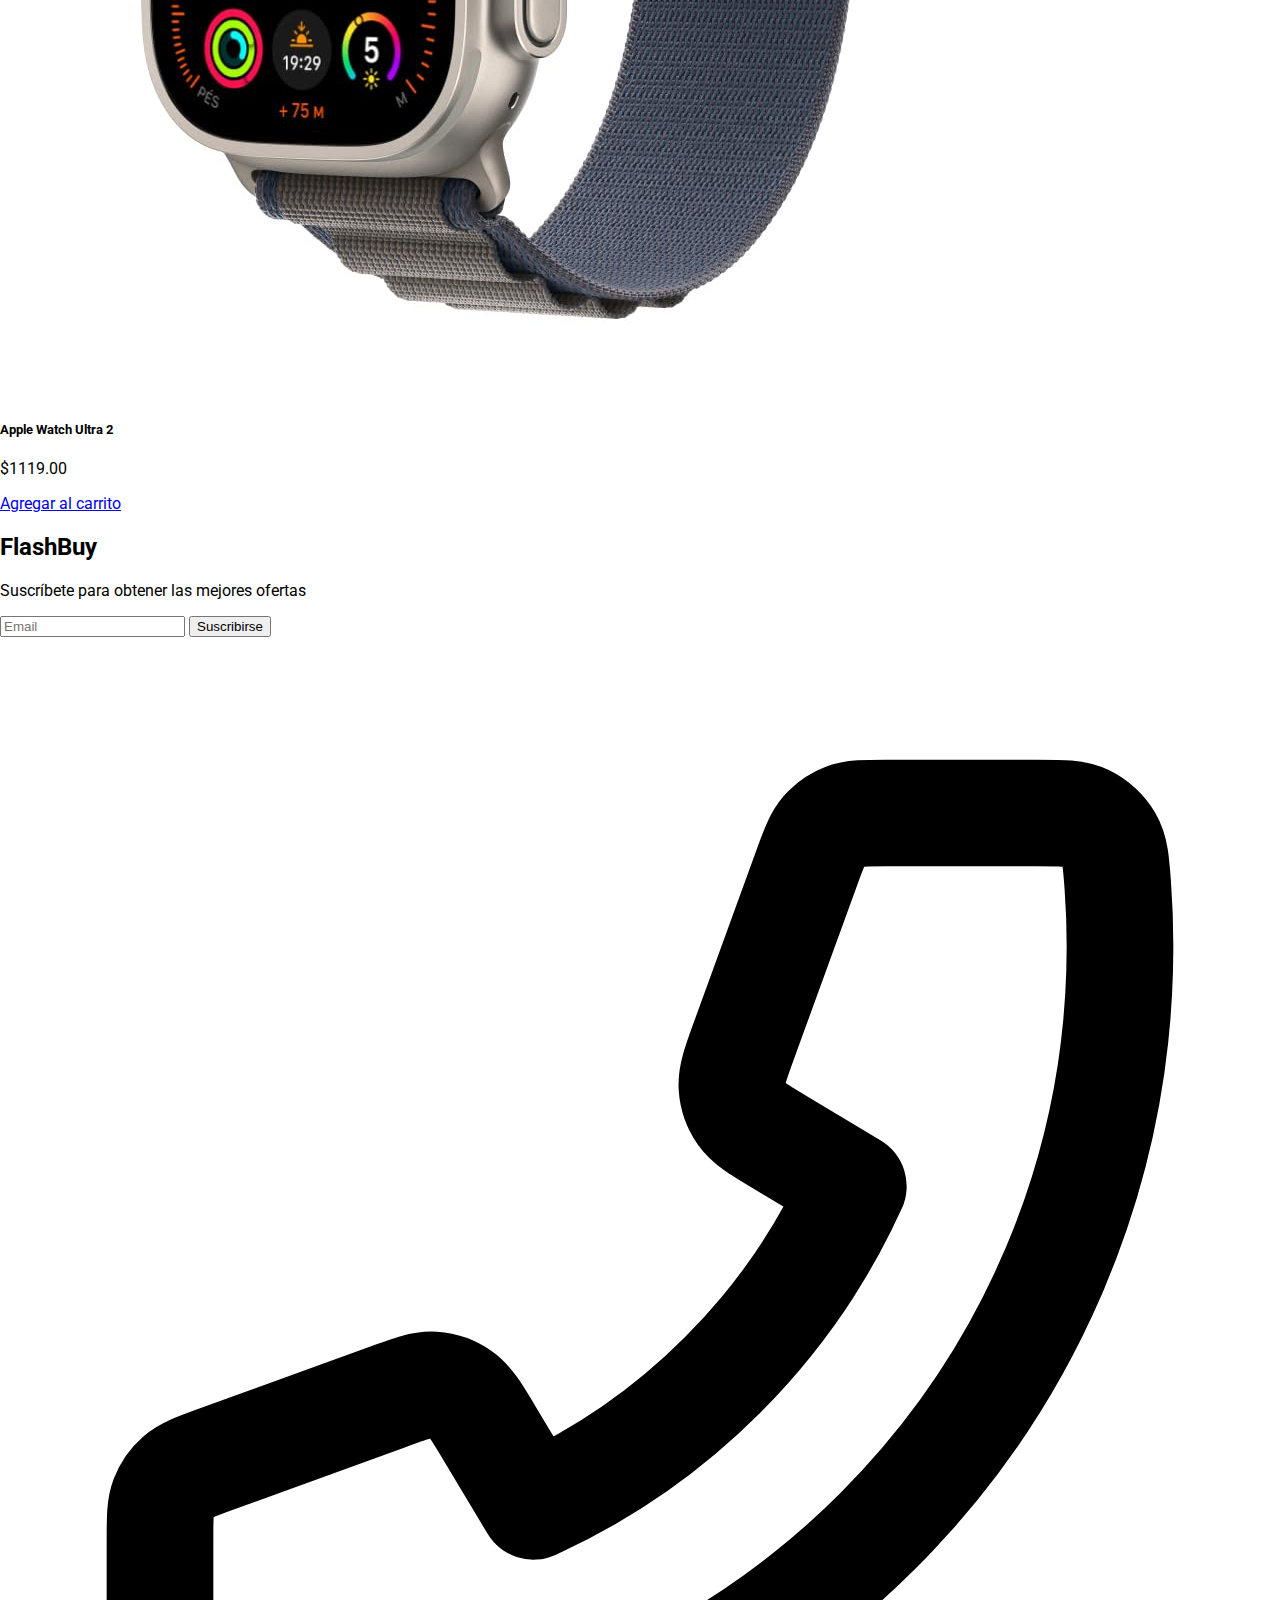
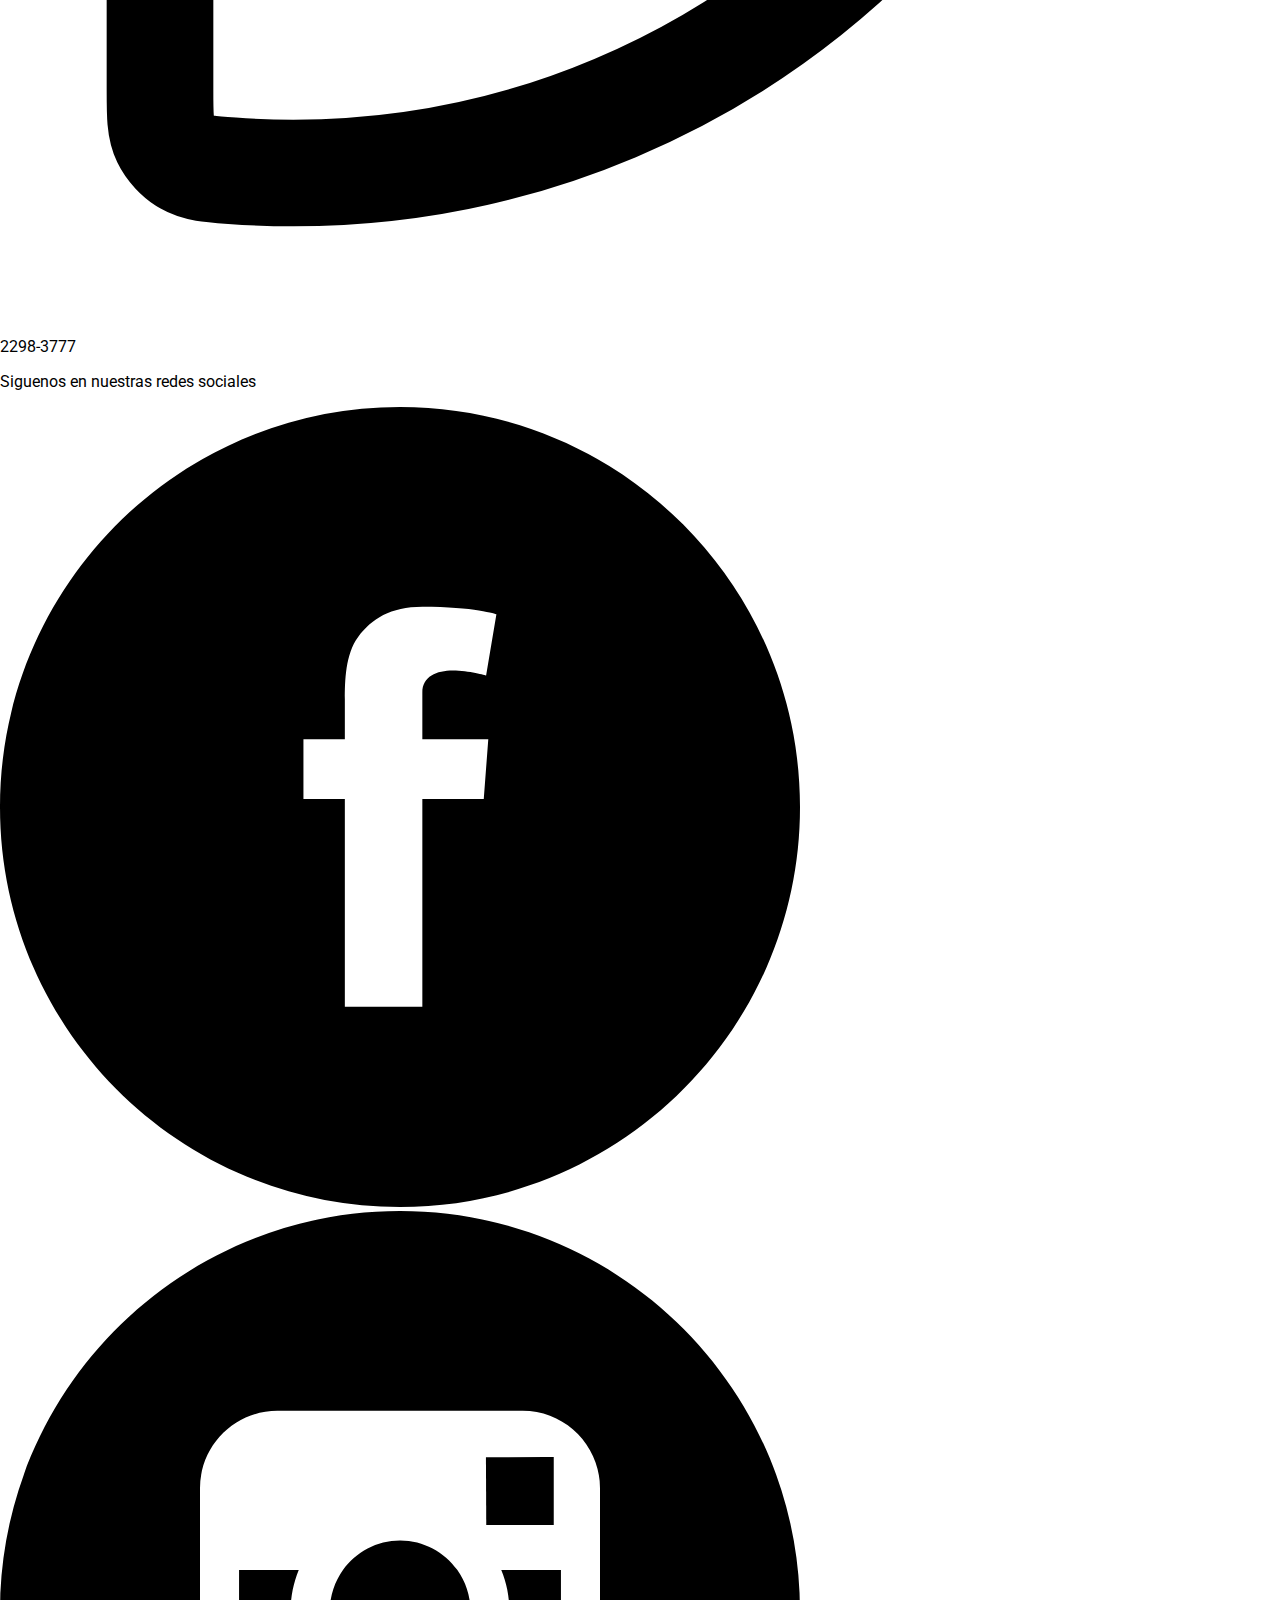
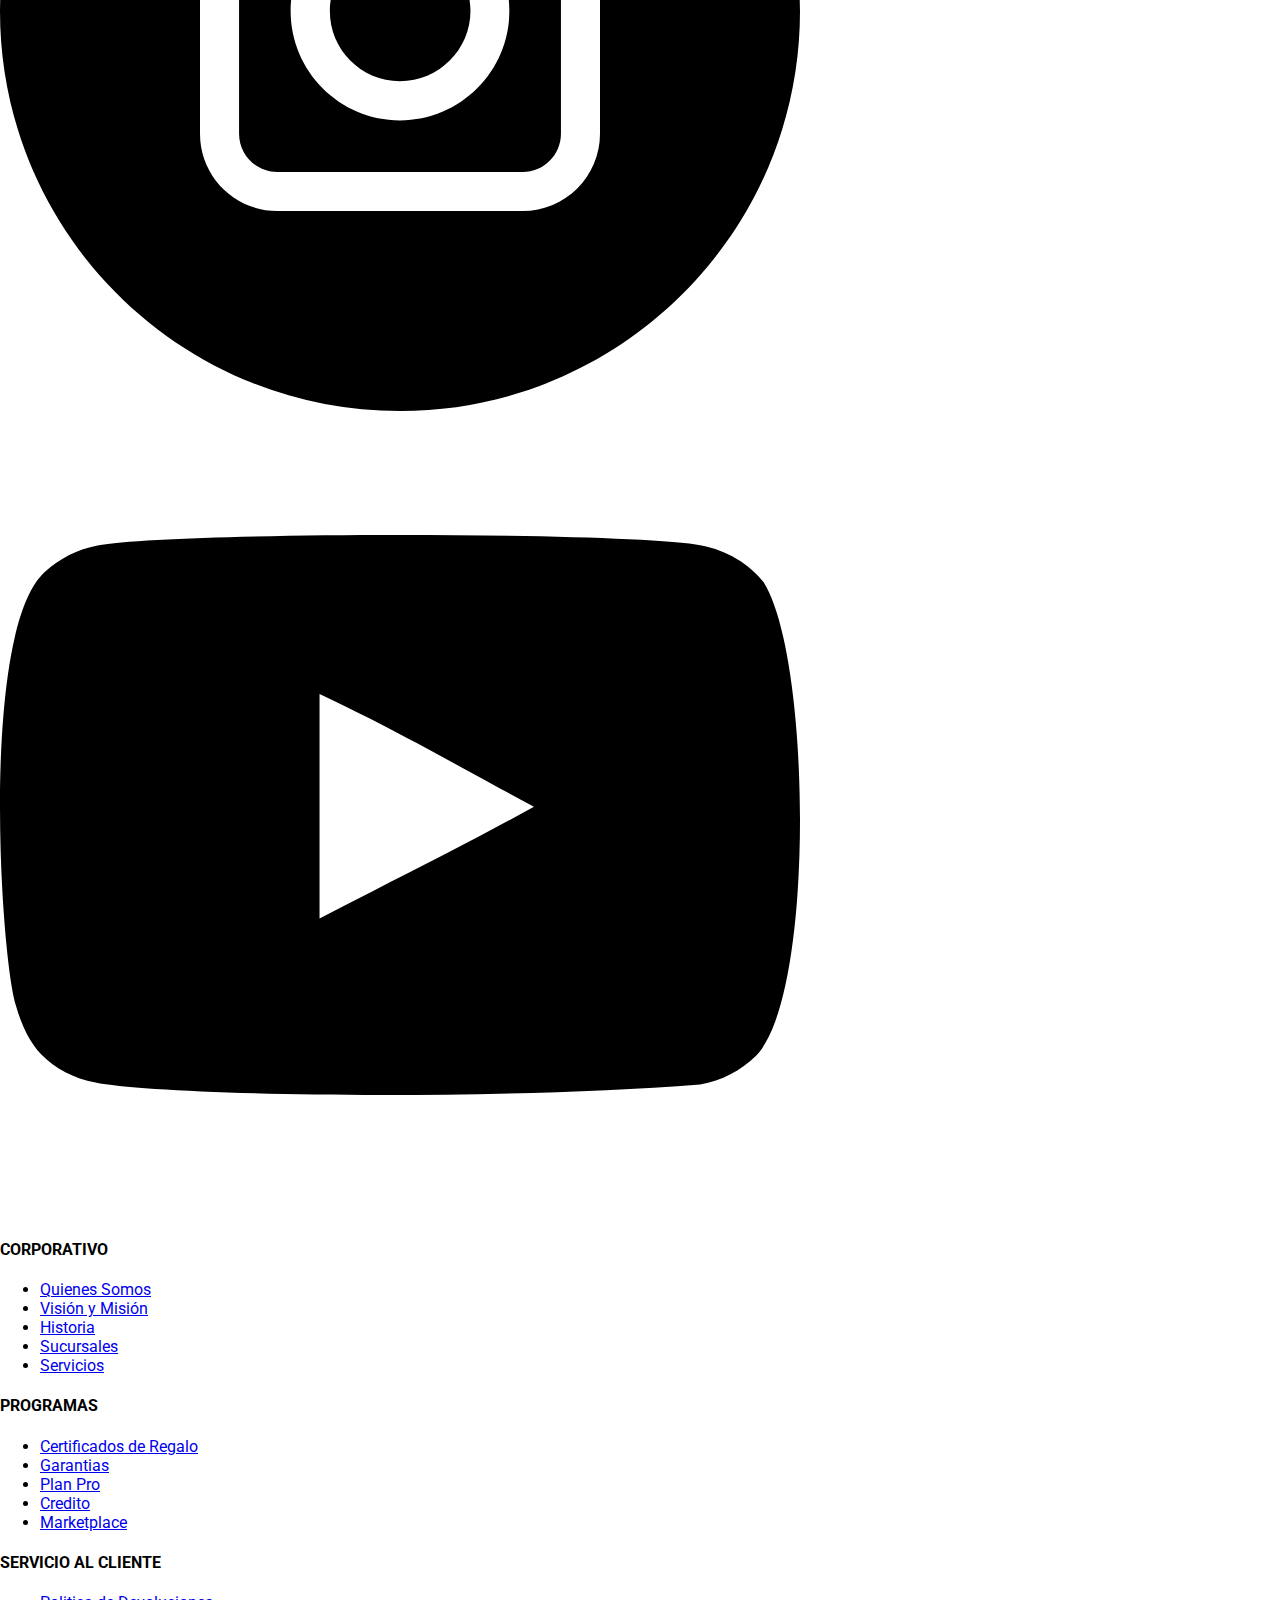
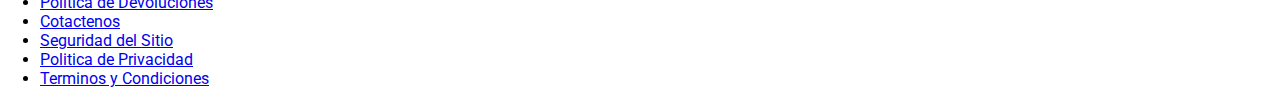
<file: view/Tecnología/tecnología.html>
<!DOCTYPE html>
<html lang="en">
<head>
    <meta charset="UTF-8">
    <meta name="viewport" content="width=device-width, initial-scale=1.0">
    <title>Tecnología</title>
    <link rel="stylesheet" href="./css/tecnología.css">
    <link href="https://cdn.jsdelivr.net/npm/bootstrap@5.3.7/dist/css/bootstrap.min.css" rel="stylesheet" integrity="sha384-LN+7fdVzj6u52u30Kp6M/trliBMCMKTyK833zpbD+pXdCLuTusPj697FH4R/5mcr" crossorigin="anonymous">
</head>
<body>
    
    <!-- HEADER -->
    <header class="header">
        <div class="header__main">
            <div class="header__logo--container">
                <button id="hamburger-btn" class="header__logo--hamburgerButtom">☰</button>
                <div class="header__logo--title">
                    <a href="#" id="page_name">
                        FlashBuy
                    </a>
                </div>
            </div>

            <div class="header__nav">
                <nav class="header__nav--list">
                    <ul class="header__nav--list--items">
                        <li id="profile" class="header__nav--list--item">
                            <a href="#"><img src="../../assets/logos/Profile.svg" alt="profile"></a>
                        </li>
                        <li id="shop-card" class="header__nav--list--item">
                            <a href="#"><img src="../../assets/logos/carrito-white.svg" alt="carrito"></a>
                        </li>
                    </ul>
                </nav>
            </div>
        </div>

        <div class="header__aside">
            <nav>
                <ul>
                    <li><a class="nav-link" href="../../index.html">Inicio</a></li>
                    <li><a class="nav-link" href="../../view/Moda/moda.html">Moda</a></li>
                    <li><a class="nav-link" href="../../view/Tecnología/tecnología.html">Tecnología</a></li>
                    <li><a class="nav-link" href="../Children/children.html">Niños</a></li>
                    <li><a class="nav-link" href="../zapatos_deportivos/zapatos_deportivos.html">ejemplo 5</a></li>
                </ul>
            </nav>
        </div>
    </header>

    <aside id="side-menu" class="side-menu">
        <button id="close-btn" class="side-menu--close-btn">x</button>
        <ul>
            <li><a class="nav-link" href="../../index.html">Inicio</a></li>
            <li><a class="nav-link" href="../../view/Moda/moda.html">Moda</a></li>
            <li><a class="nav-link" href="../../view/Tecnología/tecnología.html">ejemplo 3</a></li>
            <li><a class="nav-link" href="../Children/children.html">Niños</a></li>
            <li><a class="nav-link" href="../zapatos_deportivos/zapatos_deportivos.html">ejemplo 5</a></li>
        </ul>
    </aside>

    <aside id="cart-menu" class="cart-menu">
        <div class="cart-menu__container">
            <div class="cart-menu__closedBtn">
                <button id="close-cart-btn" class="side-cart--close-btn">x</button>
            </div>

            <div class="cart-menu__table-content">
                <h3>Carrito de compras</h3>
                <table id="table-cart" class="cart-menu__table">
                    <thead>
                    <tr>
                        <th>Producto</th>
                        <th>Precio</th>
                        <th>Cantidad</th>
                        <th>Total</th>
                        <th></th>
                    </tr>
                    </thead>
                    <tbody id="table-row" class="table-row">

                    </tbody>
                </table>
            </div>
            <div class="cart-menu__actions">
                <button class="cart--cleanBtn" onclick="clearCart()">Vaciar Carrito</button>
                <button class="cart--buyBtn">Pagar</button>
            </div>
        </div>
    </aside>

    <!-- MAIN CONTENT -->

    <main class="main-content">

    <!-- CAROUSEL -->

<div id="carouselExampleIndicators" class="carousel slide">
  <div class="carousel-indicators">
    <button type="button" data-bs-target="#carouselExampleIndicators" data-bs-slide-to="0" class="active" aria-current="true" aria-label="Slide 1"></button>
    <button type="button" data-bs-target="#carouselExampleIndicators" data-bs-slide-to="1" aria-label="Slide 2"></button>
    <button type="button" data-bs-target="#carouselExampleIndicators" data-bs-slide-to="2" aria-label="Slide 3"></button>
  </div>
  <div class="carousel-inner">
    <div class="carousel-item active">
      <img src="./assets/images/carrusel1.png" class="d-block w-100" alt="...">
    </div>
    <div class="carousel-item">
      <img src="./assets/images/carrusel2.png" class="d-block w-100" alt="...">
    </div>
    <div class="carousel-item">
      <img src="./assets/images/carrusel3.png" class="d-block w-100" alt="...">
    </div>
  </div>
  <button class="carousel-control-prev control_prev" type="button" data-bs-target="#carouselExampleIndicators" data-bs-slide="prev">
    <span class="carousel-control-prev-icon" aria-hidden="true"></span>
    <span class="visually-hidden">Previous</span>
  </button>
  <button class="carousel-control-next control_next" type="button" data-bs-target="#carouselExampleIndicators" data-bs-slide="next">
    <span class="carousel-control-next-icon" aria-hidden="true"></span>
    <span class="visually-hidden">Next</span>
  </button>
</div>    

    <!-- PRODUCTOS -->

    <div class="products_title">
        <h2>Productos destacados</h2>
    </div>
    
    <div class="products_container">
        <div class="card" style="width: 18rem;">
            <img src="./assets/images/card1.png" class="card-img-top" alt="...">
            <div class="card-body">
                <h5 class="card-title">ASUS ROG Zephyrus G15</h5>
                <p class="card-text">$1299.00</p>
                <a href="#" class="btn btn-primary button">Agregar al carrito</a>
            </div>
        </div>

        <div class="card" style="width: 18rem;">
            <img src="./assets/images/card2.png" class="card-img-top" alt="...">
            <div class="card-body">
                <h5 class="card-title">Samsung Galaxy S25 Ultra</h5>
                <p class="card-text">$1379.00</p>
                <a href="#" class="btn btn-primary button">Agregar al carrito</a>
            </div>
        </div>

        <div class="card" style="width: 18rem;">
            <img src="./assets/images/card3.png" class="card-img-top" alt="...">
            <div class="card-body">
                <h5 class="card-title">Apple Watch Ultra 2</h5>
                <p class="card-text">$1119.00</p>
                <a href="#" class="btn btn-primary button">Agregar al carrito</a>
            </div>
        </div>
    </div>
    </main>

    <!-- FOOTER -->

    <footer class="footer">
        <div class="footer__container">
            <div>
                <div class="footer__container--logo">
                    <h2>FlashBuy</h2>
                </div>
                <div class="footer__container--contact">
                    <p>Suscríbete para obtener las mejores ofertas</p>
                    <label class="footer__container--label">
                        <input type="text" placeholder="Email">
                        <button>Suscribirse</button>
                    </label>
                    <p><img class="icon" src="../../assets/logos/phone-flip-svgrepo-com.svg" alt="phone"> 2298-3777</p>
                </div>
                <div class="footer__container--social-media">
                    <p>Siguenos en nuestras redes sociales</p>
                    <div class="footer__container--social-media-icon">
                        <a href="https://www.facebook.com/">
                            <img class="social-media-icon" src="../../assets/logos/facebook-round-svgrepo-com.svg" alt="facebook">
                        </a>
                        <a href="https://www.instagram.com/">
                            <img class="social-media-icon" src="../../assets/logos/instagram-round-svgrepo-com.svg" alt="instagram">
                        </a>
                        <a href="https://www.youtube.com/">
                            <img class="social-media-icon" src="../../assets/logos/youtube-168-svgrepo-com.svg" alt="youtube">
                        </a>
                    </div>
                </div>
            </div>
            <div class="footer__container--info-items">
                <h4 class="footer__container--title">CORPORATIVO</h4>
                <ul class="footer__container--list">
                    <li><a class="footer-link" href="#">Quienes Somos</a></li>
                    <li><a class="footer-link" href="#">Visión y Misión</a></li>
                    <li><a class="footer-link" href="#">Historia</a></li>
                    <li><a class="footer-link" href="#">Sucursales</a></li>
                    <li><a class="footer-link" href="#">Servicios</a></li>
                </ul>
            </div>
            <div class="footer__container--info-items">
                <h4 class="footer__container--title">PROGRAMAS</h4>
                <ul class="footer__container--list">
                    <li><a class="footer-link" href="#">Certificados de Regalo</a></li>
                    <li><a class="footer-link" href="#">Garantias</a></li>
                    <li><a class="footer-link" href="#">Plan Pro</a></li>
                    <li><a class="footer-link" href="#">Credito</a></li>
                    <li><a class="footer-link" href="#">Marketplace</a></li>
                </ul>
            </div>
            <div class="footer__container--info-items">
                <h4 class="footer__container--title">SERVICIO AL CLIENTE</h4>
                <ul class="footer__container--list">
                    <li><a class="footer-link" href="#">Politica de Devoluciones</a></li>
                    <li><a class="footer-link" href="#">Cotactenos</a></li>
                    <li><a class="footer-link" href="#">Seguridad del Sitio</a></li>
                    <li><a class="footer-link" href="#">Politica de Privacidad</a></li>
                    <li><a class="footer-link" href="#">Terminos y Condiciones</a></li>
                </ul>
            </div>
        </div>
    </footer>
    
</body>
<script src="https://cdn.jsdelivr.net/npm/bootstrap@5.3.7/dist/js/bootstrap.bundle.min.js" integrity="sha384-ndDqU0Gzau9qJ1lfW4pNLlhNTkCfHzAVBReH9diLvGRem5+R9g2FzA8ZGN954O5Q" crossorigin="anonymous"></script>
<script src="../../script/asideMenu.js"></script>
<script src="../../script/cart.js"></script>
</html>
</file>
<file: style/Home.css>
@import url('https://fonts.googleapis.com/css2?family=Roboto:ital,wght@0,100..900;1,100..900&display=swap');

:root {
    --primary-color: #ff9900;
    --secondary-color: #146eb4;
    --dark-color: #000000;
    --dark-background-color: #232f3e;
    --light-background-color: #f2f2f2;
    --light-secondary-background-color: #f1ecec;
}

body {
    padding: 0;
    margin: 0;
    font-family: 'Roboto', sans-serif;
}

/* Header */
.header {
    display: flex;
    flex-direction: column;
    justify-content: center;
    align-items: center;
    width: 100%;
    height: auto;
}
.header__main {
    background-color: var(--primary-color);
    width: 100%;
    height: auto;
    display: flex;
    justify-content: space-between;
    align-items: center;
}

.header__logo--container {
    display: flex;
    justify-content: center;
    align-items: center;
    padding: 1rem;
}

.header__logo--hamburgerButtom {
    display: none;
    font-size: 20px;
    padding: 1rem;
    background: transparent none;
    border: none;
    cursor: pointer;
    color: white;
}

.header__logo--title {
    max-width: 300px;
    min-width: 150px;
    padding: 1rem;
}

.header__logo--title a {
    color: white;
    text-decoration: none;
    font-size: 28px;
    font-weight: bold;
    text-align: center;
}

.header__nav {
    padding: 0.5rem;
}

.header__nav--list {
    height: 100%;
}

.header__nav--list--items {
    display: flex;
    justify-content: space-between;
    align-items: center;
    list-style: none;
    margin: 0;
}

.header__nav--list--item {
    padding: 0 0.5rem;
    align-items: center;
    height: 100%;
}

.header__nav--list--items ul {
    margin: 0;
}

.header__nav--list--item a {
    width: 5rem;
    height: 5rem;
}

.header__nav--list--item a img {
    width: 100%;
    height: 100%;
}

.header__aside {
    display: flex;
    justify-content: center;
    align-items: center;
    padding: 1rem 0;
    width: 100%;
    background-color: var(--light-secondary-background-color);
}

.header__aside nav {
    display: flex;
    justify-content: center;
    align-items: center;
    width: 100%;
    height: 2rem;
}

.header__aside nav ul {
    width: 100%;
    list-style: none;
    display: flex;
    justify-content: space-around;
    gap: 1rem;
    margin: 0;
}

.header__aside nav ul li a {
    text-decoration: none;
    color: black;
    font-size: 18px;
    cursor: pointer;
}

.header__aside nav ul li a:hover {
    color: var(--primary-color);
    text-decoration: underline;
}

@media screen and (min-width: 768px) and (max-width: 1024px){
    .header__logo {
        max-width: 64px;
        min-width: 64px;
        padding: 1rem;
    }
}

@media screen and (max-width: 767px) {
    .header__logo--img {
        max-width: 32px;
        min-width: 32px;
        padding: 0.5rem;
    }

    .header__logo--hamburgerButtom {
        display: block;
    }

    .header__logo--img img {
        width: 100%;
        height: 100%;
    }

    #profile {
        display: none;
    }

    .header__aside {
        display: none;
    }
}

/* aside menu */
.side-menu {
    position: fixed;
    top: 0;
    left: -100%;
    height: 100vh;
    width: 15vw;
    min-width: 250px;
    max-width: 450px;
    box-shadow: 0 0 10px rgba(0, 0, 0, 0.5);
    background-color: var(--light-background-color);
    z-index: 1000;
}

.side-menu.open {
    left: 0;
}

.side-menu--close-btn {
    padding: 1rem;
    font-size: 20px;
    height: 2.5rem;
    background: none;
    border: none;
    cursor: pointer;
    color: var(--primary-color);
}

.side-menu ul {
    list-style: none;
    padding-top: 1rem;
    padding-left: 1rem;
    margin: 0;
    display: flex;
    flex-direction: column;
    gap: 1rem;
    height: 100%;
}

.side-menu a {
    text-decoration: none;
    color: black;
    font-size: 18px;
    cursor: pointer;
}

.side-menu a:hover {
    color: var(--primary-color);
    text-decoration: underline;
}

/* shopping cart */
.cart-menu {
    position: fixed;
    top: 0;
    display: flex;
    flex-direction: column;
    right: -100%;
    height: 100vh;
    width: 35vw;
    min-width: 600px;
    max-width: 450px;
    box-shadow: 0 0 10px rgba(0, 0, 0, 0.5);
    background-color: var(--light-background-color);
    z-index: 1000;
}

.cart-menu__container {
    flex: 1;
    overflow-y: auto;
}

.cart-menu.open {
    right: 0;
}

.cart-menu__closedBtn {
    width: 100%;
    display: flex;
    justify-content: flex-end;
    align-items: center;
}

.side-cart--close-btn {
    padding: 1rem;
    font-size: 20px;
    height: 2.5rem;
    background: none;
    border: none;
    cursor: pointer;
    color: var(--primary-color);
   width: auto;
}

.cart-menu__table {
    width: 100%;
    height: auto;
    max-height: 80vh;
    border: 1px solid black;
    border-collapse: collapse;
}

.cart-menu__table thead {
    background-color: var(--primary-color);
    color: white;
}

.cart-menu__table thead th {
    padding: 0.5rem;
    text-align: start;
}

.cart-menu__table tbody tr {
    border: 1px solid black;
    border-collapse: collapse;
    text-align: start;
}

.cart-menu__table tbody tr td {
    padding: 0.5rem;
    border: 1px solid black;
}

.cart-menu__table .quantity {
    text-align: center;
}

.cart-menu__actions {
    display: flex;
    flex-direction: column;
    margin-top: auto;
    gap: 0.5rem;
    padding: 0.5rem;
}

.cart--cleanBtn {
    padding: 0.5rem;
    border: none;
    outline: none;
    background-color: #dc4242;
    color: white;
    font-size: 18px;
    cursor: pointer;
    border-radius: 10px;
    width: 90%;
    margin: 0 auto;
}

.cart--buyBtn {
    padding: 0.5rem;
    border: none;
    background-color: var(--primary-color);
    color: white;
    font-size: 18px;
    cursor: pointer;
    border-radius: 10px;
    width: 90%;
    margin: 0 auto;
}


/* sliderShow */
.slideshow {
    width: 100%;
    margin: 2rem auto 0;
}

.slideshow-container {
    max-width: 85vw;
    position: relative;
    margin: auto;
    border-radius: 16px;
}

.mySlides {
    display: none;
    border-radius: 20px;
}

.mySlides img {
    width: 100%;
    border-radius: 10px;
}

.fade {
    animation-name: fade;
    animation-duration: 1.5s;
}

.mySlides__items {
    display: flex;
    justify-content: space-between;
    align-items: center;
    padding: 0 1rem;
    position: relative;
}

.mySlides__items--buttons {
    display: flex;
    justify-content: space-between;
    align-items: center;
    width: 10rem;
}

.prev, .next {
    display: flex;
    position: absolute;
    justify-content: center;
    align-items: center;
    cursor: pointer;
    width: 24px;
    height: 24px;
    top: 50%;
    padding: 20px 16px;
    color: white;
    font-weight: bold;
    font-size: 15px;
    transition: 0.6s ease;
    user-select: none;
    background: transparent none;
    border: none;
}

.next {
    right: 0;
}

.prev:hover, .next:hover {
    background-color: rgba(255, 255, 255, 0.4);
}

.mySlides .text {
    color: black;
    font-size: 18px;
    padding: 4px 12px;
    text-align: start;
    width: 100%;
}

@keyframes fade {
    from {
        opacity: .4
    }
    to {
        opacity: 1
    }
}

@media screen and (max-width: 767px) {
    .slideshow {
        margin: 1rem auto 0;
        width: 95%;
    }

    .slideshow-container {
        max-width: 760px;
    }
}

/* categories */
.categories-container {
    background-color: var(--light-background-color);
    width: 90vw;
    height: auto;
    padding: 2rem 0;
    text-align: center;
}

.categories-content {
    display: flex;
    flex-wrap: wrap;
    justify-content: center;
    width: 90vw;
    height: auto;
    grid-template-columns: repeat(4, 1fr);
    grid-gap: 10px;
    margin: 2rem 0;
    align-items: center;
}

.categories-content .card {
    width: 20vw;
    height: 22vh;
}

.categories-content .card .card-link {

}


/* Footer */
.footer {
    width: 100%;
    height: auto;
    display: flex;
    background-color: var(--dark-background-color);
    padding: 1.5rem 0;
    color: white;
}

.footer__container {
    width: 90vw;
    height: auto;
    display: flex;
    justify-content: space-between;
    margin: 0 auto;
}

.footer__container--logo {
    max-width: 250px;
}

.footer__container--logo img {
    width: 100%;
    height: 100%;
}

.footer__container--label {
    width: 100%;
    display: flex;
    justify-content: end;
}

.footer__container--label input {
    width: 100%;
    padding: 0.5rem;
    border-radius: 10px 0 0 10px;
    border: none;
    outline: none;
    font-size: 1rem;
}

.footer__container--label button {
    padding: 0.5rem;
    border-radius: 0 10px 10px 0;
    border: none;
    outline: none;
    cursor: pointer;
    background-color: var(--primary-color);
    color: white;
    font-size: 1rem;
}

.icon {
    width: 20px;
    height: 20px;
}

.footer__container--social-media-icon a {
    text-decoration: none;
}

.social-media-icon {
    padding: 0.5rem;
    width: 3rem;
    height: 64px;
}

.footer__container--title {
    font-size: 22px;
    padding: 0;
}

.footer__container--list {
    display: flex;
    flex-direction: column;
    list-style: none;
    padding: 0;
    gap: 1rem;
}

.footer-link {
    text-decoration: none;
    color: white;
    font-size: 17px;
    padding: 0.5rem;
    cursor: pointer;
}

.footer-link:hover {
    color: var(--primary-color);
    text-decoration: underline;
}

@media  screen and (max-width: 767px) {
    .footer__container {
        flex-direction: column;
        justify-content: center;
        align-items: center;
    }

    .footer__container--logo {
        max-width: 350px;
    }

    .footer__container--contact {
        display: flex;
        flex-direction: column;
        align-items: center;
        gap: 1rem;
    }

    .footer__container--social-media {
        display: flex;
        flex-direction: column;
        align-items: center;
        justify-content: center;
    }

    .footer__container--info-items{
        display: flex;
        flex-direction: column;
        align-items: center;
        text-align: center;
    }

    .footer__container--list {
        gap: 0;
    }
}
</file>
<file: view/Moda/css/moda.css>
:root {
    --primary-color: #ff9900;
    --secondary-color: #146eb4;
    --dark-color: #000000;
    --dark-background-color: #232f3e;
    --light-background-color: #f2f2f2;
}
.background {
    background-color: var(--light-background-color);
}

* {
  box-sizing: border-box;
  margin: 0;
  padding: 0;
}
html,body{
   height: 100%;
  
}
.container-moda{
    width: 100%;
    height: 100vh;
}

.carrusel-container {
  width: 100%;
  height: 75vh;
  position: relative;
  overflow: hidden;
}

.slider {
  display: flex;
  transition: transform 0.5s ease;
  width: 100%;
  background-color: gray;
}

.slide {
  min-width: 100%;
  height: 75vh;
  position: relative;
  display: flex;
  align-items: center;
  justify-content: center;
}

.slide img {
  width: 100%;
  height: 100%;
  object-fit: cover;
}


.slide-texto {
  position: absolute;
  top: 25%;
  left: 16%; 
  text-align: left;
  color: white;
  text-align: center;
  background-color: rgba(0, 0, 0, 0.4);
  padding: 1rem;
  border-radius: 10px;
}

.slide-texto h2 {
  font-size: 3rem; 
  margin-bottom: 2.5rem;
 
}

.slide-texto p {
  font-size: 1.5rem;
  margin-bottom: 2rem; 
}
.boton-ver-mas {
  background-color: var(--primary-color); 
  color: #fff;
  padding: 12px 24px;
  font-size: 16px;
  font-weight: 600;
  border: none;
  border-radius: 8px;
  cursor: pointer;
  transition: all 0.3s ease;
  box-shadow: 0 4px 12px rgba(0, 0, 0, 0.1);
}

.boton-ver-mas:hover {
  background-color: var(--secondary-color); 
  transform: translateY(-2px) scale(1.03);
  box-shadow: 0 6px 15px rgba(0, 0, 0, 0.7);
}

.slide-grid {
  display: flex;
  justify-content: center;
  align-items: center;
  gap: 2rem;
  padding: 2rem;
  height: 100%;
  width: 100%;
  background-color: rgb(198, 198, 245);
   background: linear-gradient(to bottom, #abffff, #506cdf); 
}

.slide-grid img {
  width: 350px;
  height: 300px;
  object-fit: cover;
  border-radius: 12px;
  box-shadow: 0 4px 12px rgba(0, 0, 0, 0.445);
  transition: transform 0.3s ease, box-shadow 0.3s ease;
  
}

.slide-grid img:hover {
  transform: scale(1.05);
  box-shadow: 0 6px 18px rgba(0, 0, 0, 0.3);
}
.slider-text-general {
  position: absolute;
  top: 5%;
  left: 50%;
  transform: translate(-50%, -30%);
  max-width: 500px;
  background: linear-gradient(135deg, rgba(255, 153, 0, 0.85), rgba(20, 110, 180, 0.85));
  color: white;
  font-family: 'Segoe UI', Tahoma, Geneva, Verdana, sans-serif;
  font-size: 1rem;
  font-weight: 700;
  padding: 1rem 2rem;
  border-radius: 20px;
 box-shadow: 0 2px 4px rgba(20, 110, 180, 0.15);
  text-align: center;
  letter-spacing: 1.2px;
  z-index: 15;
  user-select: none;
 
}

.slider-controls {
  position: absolute;
  width: 100%;
  top: 50%;
  display: flex;
  justify-content: space-between;
  transform: translateY(-50%);
}

.slider-controls button {
  background-color: rgba(255, 255, 255, 0.664);
  border: none;
  font-size: 1.5rem;
  padding: 0.5rem 1rem;
  cursor: pointer;
  color: #838383;
}


.container-moda .main-container .ropa-container,
.container-moda .main-container .promo-container {
  padding: 0 4rem;
  margin-bottom: 4rem;
}

.container-moda .main-container .ropa-container .shirts-container,
.container-moda .main-container .ropa-container .pants-container {
  margin-top: 2rem;
}

/* ============================ */
/*         CARD GRID            */
/* ============================ */
.card-grid {
  display: grid;
  grid-template-columns: repeat(auto-fit, minmax(230px, 1fr));
  gap: 2rem;
}

/* ============================ */
/*           CARD               */
/* ============================ */
.card {
  background-color: #fff;
  border-radius: 12px;
  box-shadow: 0 2px 8px rgba(0, 0, 0, 0.08);
  overflow: hidden;
  transition: transform 0.3s ease, box-shadow 0.3s ease;
  display: flex;
  flex-direction: column;
}

.card:hover {
  transform: translateY(-5px);
  box-shadow: 0 6px 16px rgba(0, 0, 0, 0.15);
}

.card-img {
  width: 100%;
  height: 220px;
  object-fit: cover;
}

.card-body {
  padding: 1rem;
  flex-grow: 1;
  display: flex;
  flex-direction: column;
  justify-content: space-between;
}

.card-title {
  font-size: 1.2rem;
  color: var(--secondary-color);
  margin-bottom: 0.5rem;
}

.card-text {
  font-size: 0.95rem;
  color: #555;
  margin-bottom: 1rem;
}

.card-price {
  font-weight: bold;
  font-size: 1rem;
  color: var(--primary-color);
  margin-bottom: 1rem;
}


/*Promociones*/
.container-moda .main-container .promo-container{

    padding-left: 4rem ;
    padding-right: 4rem;
}

.container-moda .main-container .promo-container .promo-card{
    display: flex;
  flex-wrap: wrap;
  justify-content: center; 
  gap: 5rem;

    
    
}

.container-moda .main-container .promo-container .promo-card .card{
  flex: 1 1 300px;   
  min-width: 280px;   
  max-width: 40%; 
    
}
</file>
<file: view/Tecnología/css/tecnología.css>
@import url('https://fonts.googleapis.com/css2?family=Roboto:ital,wght@0,100..900;1,100..900&display=swap');

:root {
    --primary-color: #ff9900;
    --secondary-color: #146eb4;
    --dark-color: #000000;
    --dark-background-color: #232f3e;
    --light-background-color: #f2f2f2;
    --light-secondary-background-color: #f1ecec;
}

body {
    padding: 0;
    margin: 0;
    font-family: 'Roboto', sans-serif;
}

/* Header */
.header {
    display: flex;
    flex-direction: column;
    justify-content: center;
    align-items: center;
    width: 100%;
    height: auto;
}
.header__main {
    background-color: var(--primary-color);
    width: 100%;
    height: auto;
    display: flex;
    justify-content: space-between;
    align-items: center;
}

.header__logo--container {
    display: flex;
    justify-content: center;
    align-items: center;
    padding: 1rem;
}

.header__logo--hamburgerButtom {
    display: none;
    font-size: 20px;
    padding: 1rem;
    background: transparent none;
    border: none;
    cursor: pointer;
    color: white;
}

.header__logo--title {
    max-width: 300px;
    min-width: 150px;
    padding: 1rem;
}

.header__logo--title a {
    color: white;
    text-decoration: none;
    font-size: 28px;
    font-weight: bold;
    text-align: center;
}

.header__nav {
    padding: 0.5rem;
}

.header__nav--list {
    height: 100%;
}

.header__nav--list--items {
    display: flex;
    justify-content: space-between;
    align-items: center;
    list-style: none;
    margin: 0;
}

.header__nav--list--item {
    padding: 0 0.5rem;
    align-items: center;
    height: 100%;
}

.header__nav--list--items ul {
    margin: 0;
}

.header__nav--list--item a {
    width: 5rem;
    height: 5rem;
}

.header__nav--list--item a img {
    width: 100%;
    height: 100%;
}

.header__aside {
    display: flex;
    justify-content: center;
    align-items: center;
    padding: 1rem 0;
    width: 100%;
    background-color: var(--light-secondary-background-color);
}

.header__aside nav {
    display: flex;
    justify-content: center;
    align-items: center;
    width: 100%;
    height: 2rem;
}

.header__aside nav ul {
    width: 100%;
    list-style: none;
    display: flex;
    justify-content: space-around;
    gap: 1rem;
    margin: 0;
}

.header__aside nav ul li a {
    text-decoration: none;
    color: black;
    font-size: 18px;
    cursor: pointer;
}

.header__aside nav ul li a:hover {
    color: var(--primary-color);
    text-decoration: underline;
}

@media screen and (min-width: 768px) and (max-width: 1024px){
    .header__logo {
        max-width: 64px;
        min-width: 64px;
        padding: 1rem;
    }
}

@media screen and (max-width: 767px) {
    .header__logo--img {
        max-width: 32px;
        min-width: 32px;
        padding: 0.5rem;
    }

    .header__logo--hamburgerButtom {
        display: block;
    }

    .header__logo--img img {
        width: 100%;
        height: 100%;
    }

    #profile {
        display: none;
    }

    .header__aside {
        display: none;
    }
}

/* aside menu */
.side-menu {
    position: fixed;
    top: 0;
    left: -100%;
    height: 100vh;
    width: 15vw;
    min-width: 250px;
    max-width: 450px;
    box-shadow: 0 0 10px rgba(0, 0, 0, 0.5);
    background-color: var(--light-background-color);
    z-index: 1000;
}

.side-menu.open {
    left: 0;
}

.side-menu--close-btn {
    padding: 1rem;
    font-size: 20px;
    height: 2.5rem;
    background: none;
    border: none;
    cursor: pointer;
    color: var(--primary-color);
}

.side-menu ul {
    list-style: none;
    padding-top: 1rem;
    padding-left: 1rem;
    margin: 0;
    display: flex;
    flex-direction: column;
    gap: 1rem;
    height: 100%;
}

.side-menu a {
    text-decoration: none;
    color: black;
    font-size: 18px;
    cursor: pointer;
}

.side-menu a:hover {
    color: var(--primary-color);
    text-decoration: underline;
}

/* shopping cart */
.cart-menu {
    position: fixed;
    top: 0;
    display: flex;
    flex-direction: column;
    right: -100%;
    height: 100vh;
    width: 35vw;
    min-width: 600px;
    max-width: 450px;
    box-shadow: 0 0 10px rgba(0, 0, 0, 0.5);
    background-color: var(--light-background-color);
    z-index: 1000;
}

.cart-menu__container {
    flex: 1;
    overflow-y: auto;
}

.cart-menu.open {
    right: 0;
}

.cart-menu__closedBtn {
    width: 100%;
    display: flex;
    justify-content: flex-end;
    align-items: center;
}

.side-cart--close-btn {
    padding: 1rem;
    font-size: 20px;
    height: 2.5rem;
    background: none;
    border: none;
    cursor: pointer;
    color: var(--primary-color);
   width: auto;
}

.cart-menu__table {
    width: 100%;
    height: auto;
    max-height: 80vh;
    border: 1px solid black;
    border-collapse: collapse;
}

.cart-menu__table thead {
    background-color: var(--primary-color);
    color: white;
}

.cart-menu__table thead th {
    padding: 0.5rem;
    text-align: start;
}

.cart-menu__table tbody tr {
    border: 1px solid black;
    border-collapse: collapse;
    text-align: start;
}

.cart-menu__table tbody tr td {
    padding: 0.5rem;
    border: 1px solid black;
}

.cart-menu__table .quantity {
    text-align: center;
}

.cart-menu__actions {
    display: flex;
    flex-direction: column;
    margin-top: auto;
    gap: 0.5rem;
    padding: 0.5rem;
}

.cart--cleanBtn {
    padding: 0.5rem;
    border: none;
    outline: none;
    background-color: #dc4242;
    color: white;
    font-size: 18px;
    cursor: pointer;
    border-radius: 10px;
    width: 90%;
    margin: 0 auto;
}

.cart--buyBtn {
    padding: 0.5rem;
    border: none;
    background-color: var(--primary-color);
    color: white;
    font-size: 18px;
    cursor: pointer;
    border-radius: 10px;
    width: 90%;
    margin: 0 auto;
}

/* Carousel */


.carousel-inner img {
  width: 100%;
  height: 700px; 
}
</file>
